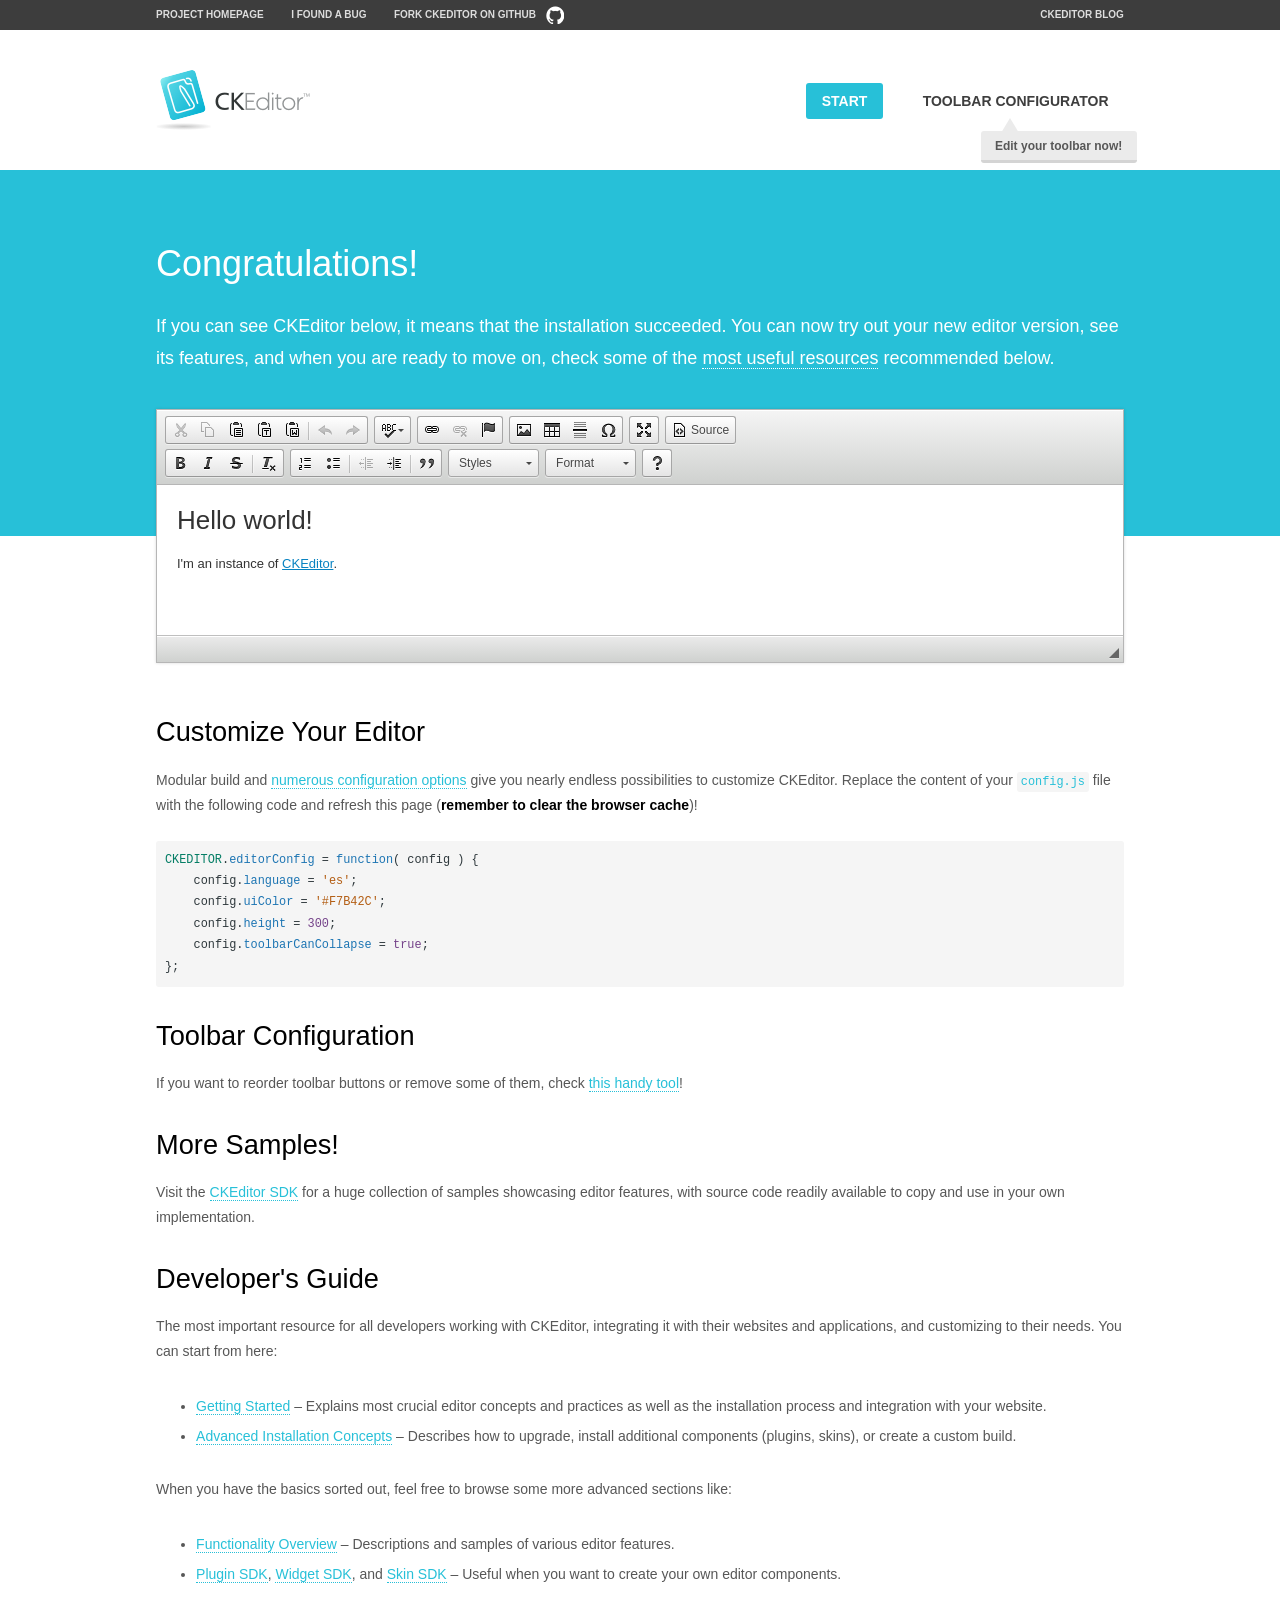
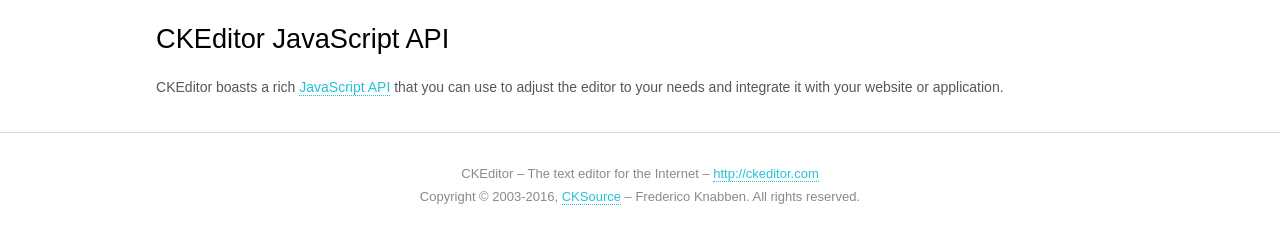
<file: admin/plugins/ckeditor/samples/index.html>
<!DOCTYPE html>
<!--
Copyright (c) 2003-2016, CKSource - Frederico Knabben. All rights reserved.
For licensing, see LICENSE.md or http://ckeditor.com/license
-->
<html>
<head>
	<meta charset="utf-8">
	<title>CKEditor Sample</title>
	<script src="../ckeditor.js"></script>
	<script src="js/sample.js"></script>
	<link rel="stylesheet" href="css/samples.css">
	<link rel="stylesheet" href="toolbarconfigurator/lib/codemirror/neo.css">
</head>
<body id="main">

<nav class="navigation-a">
	<div class="grid-container">
		<ul class="navigation-a-left grid-width-70">
			<li><a href="http://ckeditor.com">Project Homepage</a></li>
			<li><a href="http://dev.ckeditor.com/">I found a bug</a></li>
			<li><a href="http://github.com/ckeditor/ckeditor-dev" class="icon-pos-right icon-navigation-a-github">Fork CKEditor on GitHub</a></li>
		</ul>
		<ul class="navigation-a-right grid-width-30">
			<li><a href="http://ckeditor.com/blog-list">CKEditor Blog</a></li>
		</ul>
	</div>
</nav>

<header class="header-a">
	<div class="grid-container">
		<h1 class="header-a-logo grid-width-30">
			<a href="index.html"><img src="img/logo.png" alt="CKEditor Sample"></a>
		</h1>

		<nav class="navigation-b grid-width-70">
			<ul>
				<li><a href="index.html" class="button-a button-a-background">Start</a></li>
				<li><a href="toolbarconfigurator/index.html" class="button-a">Toolbar configurator <span class="balloon-a balloon-a-nw">Edit your toolbar now!</span></a></li>
			</ul>
		</nav>
	</div>
</header>

<main>
	<div class="adjoined-top">
		<div class="grid-container">
			<div class="content grid-width-100">
				<h1>Congratulations!</h1>
				<p>
					If you can see CKEditor below, it means that the installation succeeded.
					You can now try out your new editor version, see its features, and when you are ready to move on, check some of the <a href="#sample-customize">most useful resources</a> recommended below.
				</p>
			</div>
		</div>
	</div>
	<div class="adjoined-bottom">
		<div class="grid-container">
			<div class="grid-width-100">
				<div id="editor">
					<h1>Hello world!</h1>
					<p>I'm an instance of <a href="http://ckeditor.com">CKEditor</a>.</p>
				</div>
			</div>
		</div>
	</div>

	<div class="grid-container">
		<div class="content grid-width-100">
			<section id="sample-customize">
				<h2>Customize Your Editor</h2>
				<p>Modular build and <a href="http://docs.ckeditor.com/#!/guide/dev_configuration">numerous configuration options</a> give you nearly endless possibilities to customize CKEditor. Replace the content of your <code><a href="../config.js">config.js</a></code> file with the following code and refresh this page (<strong>remember to clear the browser cache</strong>)!</p>
		<pre class="cm-s-neo CodeMirror"><code><span style="padding-right: 0.1px;"><span class="cm-variable">CKEDITOR</span>.<span class="cm-property">editorConfig</span> <span class="cm-operator">=</span> <span class="cm-keyword">function</span>( <span class="cm-def">config</span> ) {</span>
<span style="padding-right: 0.1px;"><span class="cm-tab">	</span><span class="cm-variable-2">config</span>.<span class="cm-property">language</span> <span class="cm-operator">=</span> <span class="cm-string">'es'</span>;</span>
<span style="padding-right: 0.1px;"><span class="cm-tab">	</span><span class="cm-variable-2">config</span>.<span class="cm-property">uiColor</span> <span class="cm-operator">=</span> <span class="cm-string">'#F7B42C'</span>;</span>
<span style="padding-right: 0.1px;"><span class="cm-tab">	</span><span class="cm-variable-2">config</span>.<span class="cm-property">height</span> <span class="cm-operator">=</span> <span class="cm-number">300</span>;</span>
<span style="padding-right: 0.1px;"><span class="cm-tab">	</span><span class="cm-variable-2">config</span>.<span class="cm-property">toolbarCanCollapse</span> <span class="cm-operator">=</span> <span class="cm-atom">true</span>;</span>
<span style="padding-right: 0.1px;">};</span></code></pre>
			</section>

			<section>
				<h2>Toolbar Configuration</h2>
				<p>If you want to reorder toolbar buttons or remove some of them, check <a href="toolbarconfigurator/index.html">this handy tool</a>!</p>
			</section>

			<section>
				<h2>More Samples!</h2>
				<p>Visit the <a href="http://sdk.ckeditor.com">CKEditor SDK</a> for a huge collection of samples showcasing editor features, with source code readily available to copy and use in your own implementation.</p>
			</section>

			<section>
				<h2>Developer's Guide</h2>
				<p>The most important resource for all developers working with CKEditor, integrating it with their websites and applications, and customizing to their needs. You can start from here:</p>
				<ul>
					<li><a href="http://docs.ckeditor.com/#!/guide/dev_installation">Getting Started</a> &ndash; Explains most crucial editor concepts and practices as well as the installation process and integration with your website.</li>
					<li><a href="http://docs.ckeditor.com/#!/guide/dev_advanced_installation">Advanced Installation Concepts</a> &ndash; Describes how to upgrade, install additional components (plugins, skins), or create a custom build.</li>
				</ul>
					<p>When you have the basics sorted out, feel free to browse some more advanced sections like:</p>
				<ul>
					<li><a href="http://docs.ckeditor.com/#!/guide/dev_features">Functionality Overview</a> &ndash; Descriptions and samples of various editor features.</li>
					<li><a href="http://docs.ckeditor.com/#!/guide/plugin_sdk_intro">Plugin SDK</a>, <a href="http://docs.ckeditor.com/#!/guide/widget_sdk_intro">Widget SDK</a>, and <a href="http://docs.ckeditor.com/#!/guide/skin_sdk_intro">Skin SDK</a> &ndash; Useful when you want to create your own editor components.</li>
				</ul>
			</section>

			<section>
				<h2>CKEditor JavaScript API</h2>
				<p>CKEditor boasts a rich <a href="http://docs.ckeditor.com/#!/api">JavaScript API</a> that you can use to adjust the editor to your needs and integrate it with your website or application.</p>
			</section>
		</div>
	</div>
</main>

<footer class="footer-a grid-container">
	<div class="grid-container">
		<p class="grid-width-100">
			CKEditor &ndash; The text editor for the Internet &ndash; <a class="samples" href="http://ckeditor.com/">http://ckeditor.com</a>
		</p>
		<p class="grid-width-100" id="copy">
			Copyright &copy; 2003-2016, <a class="samples" href="http://cksource.com/">CKSource</a> &ndash; Frederico Knabben. All rights reserved.
		</p>
	</div>
</footer>
<script>
	initSample();
</script>

</body>
</html>
</file>
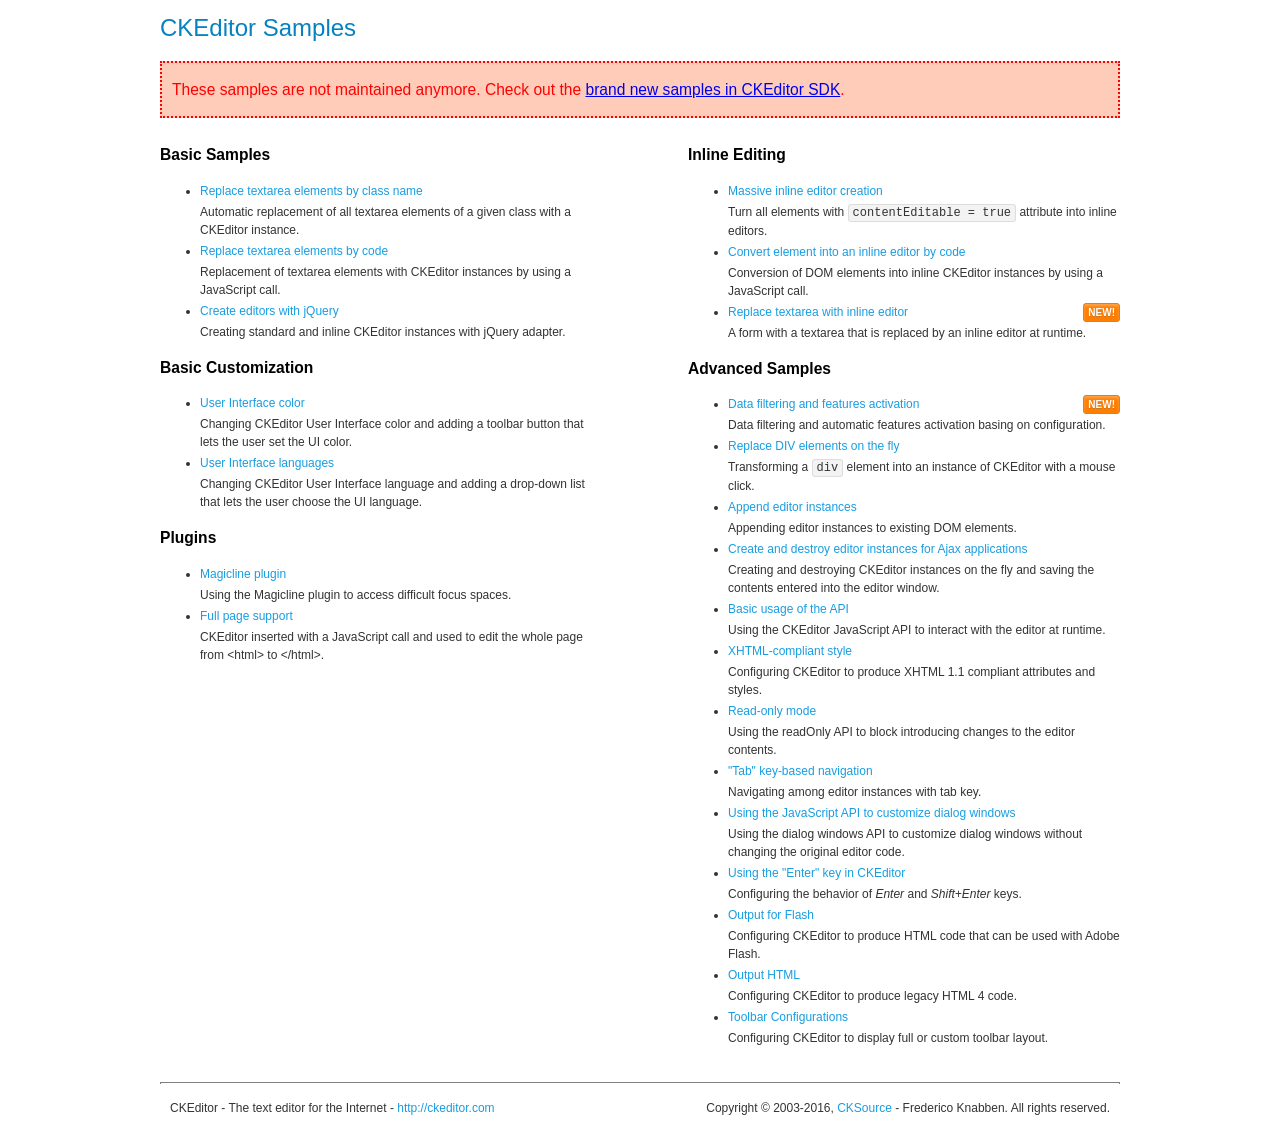
<file: admin/plugins/ckeditor/samples/old/index.html>
<!DOCTYPE html>
<!--
Copyright (c) 2003-2016, CKSource - Frederico Knabben. All rights reserved.
For licensing, see LICENSE.md or http://ckeditor.com/license
-->
<html>
<head>
	<meta charset="utf-8">
	<title>CKEditor Samples</title>
	<link rel="stylesheet" href="sample.css">
</head>
<body>
	<h1 class="samples">
		CKEditor Samples
	</h1>
	<div class="warning deprecated">
		These samples are not maintained anymore. Check out the <a href="http://sdk.ckeditor.com/">brand new samples in CKEditor SDK</a>.
	</div>
	<div class="twoColumns">
		<div class="twoColumnsLeft">
			<h2 class="samples">
				Basic Samples
			</h2>
			<dl class="samples">
				<dt><a class="samples" href="replacebyclass.html">Replace textarea elements by class name</a></dt>
				<dd>Automatic replacement of all textarea elements of a given class with a CKEditor instance.</dd>

				<dt><a class="samples" href="replacebycode.html">Replace textarea elements by code</a></dt>
				<dd>Replacement of textarea elements with CKEditor instances by using a JavaScript call.</dd>

				<dt><a class="samples" href="jquery.html">Create editors with jQuery</a></dt>
				<dd>Creating standard and inline CKEditor instances with jQuery adapter.</dd>
			</dl>

			<h2 class="samples">
				Basic Customization
			</h2>
			<dl class="samples">
				<dt><a class="samples" href="uicolor.html">User Interface color</a></dt>
				<dd>Changing CKEditor User Interface color and adding a toolbar button that lets the user set the UI color.</dd>

				<dt><a class="samples" href="uilanguages.html">User Interface languages</a></dt>
				<dd>Changing CKEditor User Interface language and adding a drop-down list that lets the user choose the UI language.</dd>
			</dl>


			<h2 class="samples">Plugins</h2>
<dl class="samples">
<dt><a class="samples" href="magicline/magicline.html">Magicline plugin</a></dt>
<dd>Using the Magicline plugin to access difficult focus spaces.</dd>

<dt><a class="samples" href="wysiwygarea/fullpage.html">Full page support</a></dt>
<dd>CKEditor inserted with a JavaScript call and used to edit the whole page from &lt;html&gt; to &lt;/html&gt;.</dd>
</dl>
		</div>
		<div class="twoColumnsRight">
			<h2 class="samples">
				Inline Editing
			</h2>
			<dl class="samples">
				<dt><a class="samples" href="inlineall.html">Massive inline editor creation</a></dt>
				<dd>Turn all elements with <code>contentEditable = true</code> attribute into inline editors.</dd>

				<dt><a class="samples" href="inlinebycode.html">Convert element into an inline editor by code</a></dt>
				<dd>Conversion of DOM elements into inline CKEditor instances by using a JavaScript call.</dd>

				<dt><a class="samples" href="inlinetextarea.html">Replace textarea with inline editor</a> <span class="new">New!</span></dt>
				<dd>A form with a textarea that is replaced by an inline editor at runtime.</dd>

				
			</dl>

			<h2 class="samples">
				Advanced Samples
			</h2>
			<dl class="samples">
				<dt><a class="samples" href="datafiltering.html">Data filtering and features activation</a> <span class="new">New!</span></dt>
				<dd>Data filtering and automatic features activation basing on configuration.</dd>

				<dt><a class="samples" href="divreplace.html">Replace DIV elements on the fly</a></dt>
				<dd>Transforming a <code>div</code> element into an instance of CKEditor with a mouse click.</dd>

				<dt><a class="samples" href="appendto.html">Append editor instances</a></dt>
				<dd>Appending editor instances to existing DOM elements.</dd>

				<dt><a class="samples" href="ajax.html">Create and destroy editor instances for Ajax applications</a></dt>
				<dd>Creating and destroying CKEditor instances on the fly and saving the contents entered into the editor window.</dd>

				<dt><a class="samples" href="api.html">Basic usage of the API</a></dt>
				<dd>Using the CKEditor JavaScript API to interact with the editor at runtime.</dd>

				<dt><a class="samples" href="xhtmlstyle.html">XHTML-compliant style</a></dt>
				<dd>Configuring CKEditor to produce XHTML 1.1 compliant attributes and styles.</dd>

				<dt><a class="samples" href="readonly.html">Read-only mode</a></dt>
				<dd>Using the readOnly API to block introducing changes to the editor contents.</dd>

				<dt><a class="samples" href="tabindex.html">"Tab" key-based navigation</a></dt>
				<dd>Navigating among editor instances with tab key.</dd>


				
<dt><a class="samples" href="dialog/dialog.html">Using the JavaScript API to customize dialog windows</a></dt>
<dd>Using the dialog windows API to customize dialog windows without changing the original editor code.</dd>

<dt><a class="samples" href="enterkey/enterkey.html">Using the &quot;Enter&quot; key in CKEditor</a></dt>
<dd>Configuring the behavior of <em>Enter</em> and <em>Shift+Enter</em> keys.</dd>

<dt><a class="samples" href="htmlwriter/outputforflash.html">Output for Flash</a></dt>
<dd>Configuring CKEditor to produce HTML code that can be used with Adobe Flash.</dd>

<dt><a class="samples" href="htmlwriter/outputhtml.html">Output HTML</a></dt>
<dd>Configuring CKEditor to produce legacy HTML 4 code.</dd>

<dt><a class="samples" href="toolbar/toolbar.html">Toolbar Configurations</a></dt>
<dd>Configuring CKEditor to display full or custom toolbar layout.</dd>

			</dl>
		</div>
	</div>
	<div id="footer">
		<hr>
		<p>
			CKEditor - The text editor for the Internet - <a class="samples" href="http://ckeditor.com/">http://ckeditor.com</a>
		</p>
		<p id="copy">
			Copyright &copy; 2003-2016, <a class="samples" href="http://cksource.com/">CKSource</a> - Frederico Knabben. All rights reserved.
		</p>
	</div>
</body>
</html>
</file>
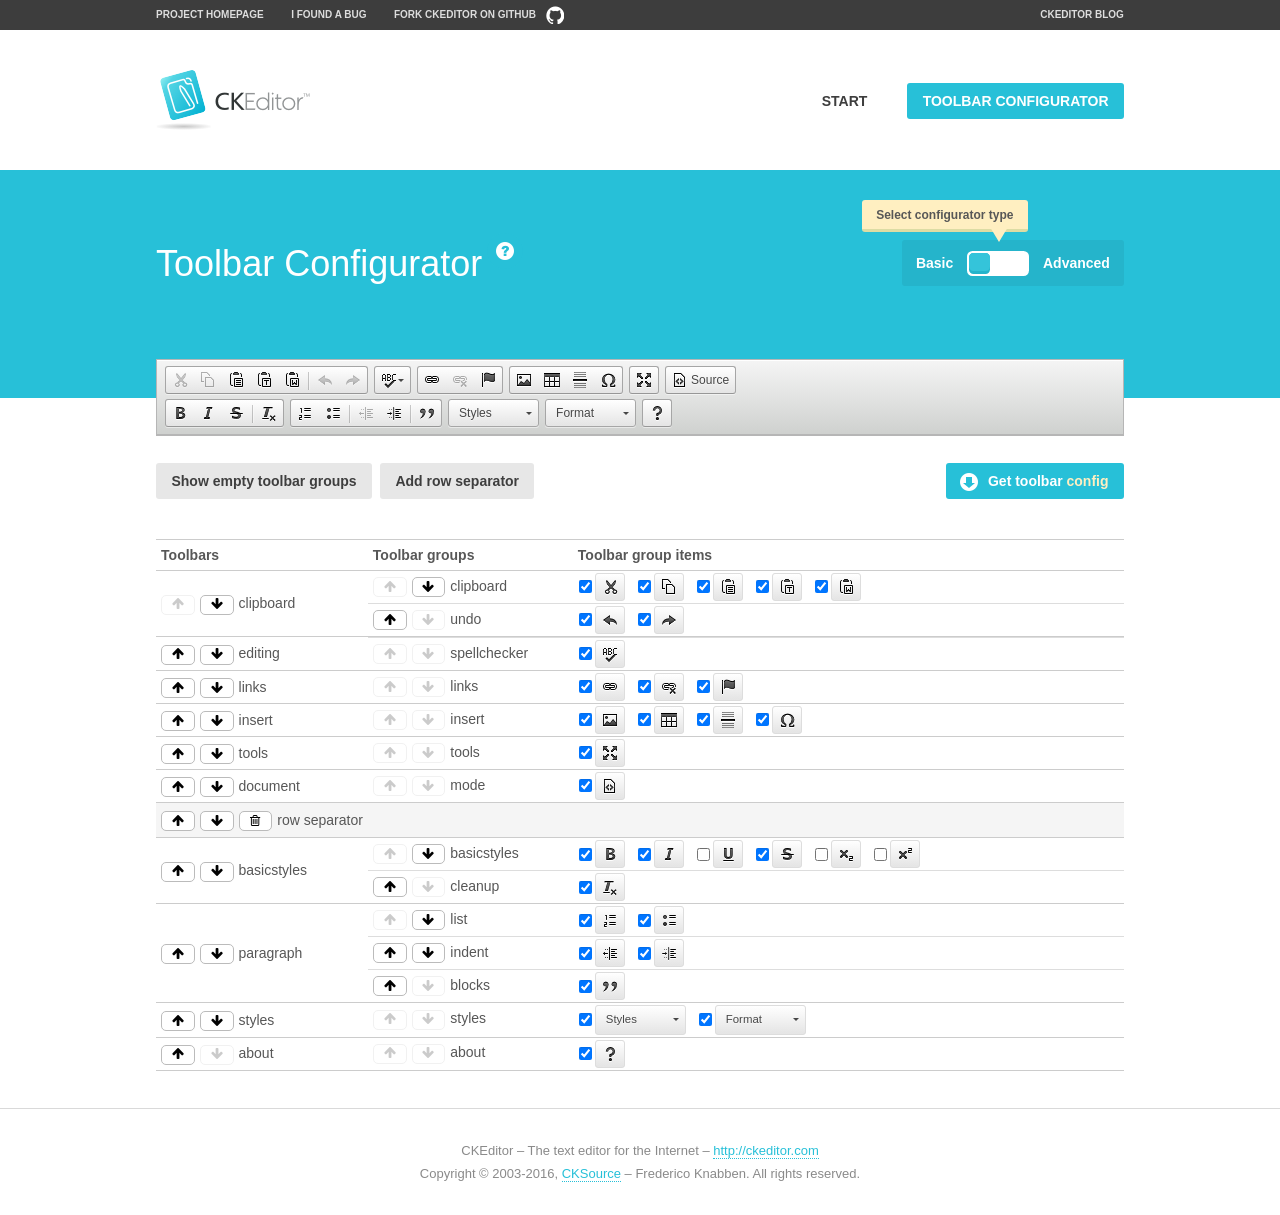
<file: admin/plugins/ckeditor/samples/toolbarconfigurator/index.html>
<!DOCTYPE html>
<!--
Copyright (c) 2003-2016, CKSource - Frederico Knabben. All rights reserved.
For licensing, see LICENSE.md or http://ckeditor.com/license
-->
<!--[if IE 8]><html class="ie8"><![endif]-->
<!--[if gt IE 8]><html><![endif]-->
<!--[if !IE]><!--><html><!--<![endif]-->
<head>
	<meta charset="utf-8">
	<title>Toolbar Configurator</title>
	<script src="../../ckeditor.js"></script>
	<script>
		if ( CKEDITOR.env.ie && CKEDITOR.env.version < 9 )
			CKEDITOR.tools.enableHtml5Elements( document );
	</script>
	<link rel="stylesheet" href="lib/codemirror/codemirror.css">
	<link rel="stylesheet" href="lib/codemirror/show-hint.css">
	<link rel="stylesheet" href="lib/codemirror/neo.css">
	<link rel="stylesheet" href="css/fontello.css">
	<link rel="stylesheet" href="../css/samples.css">
</head>
<body id="toolbar">

<nav class="navigation-a">
	<div class="grid-container">
		<ul class="navigation-a-left grid-width-70">
			<li><a href="http://ckeditor.com">Project Homepage</a></li>
			<li><a href="http://dev.ckeditor.com/">I found a bug</a></li>
			<li><a href="http://github.com/ckeditor/ckeditor-dev" class="icon-pos-right icon-navigation-a-github">Fork CKEditor on GitHub</a></li>
		</ul>
		<ul class="navigation-a-right grid-width-30">
			<li><a href="http://ckeditor.com/blog-list">CKEditor Blog</a></li>
		</ul>
	</div>
</nav>

<header class="header-a">
	<div class="grid-container">
		<h1 class="header-a-logo grid-width-30">
			<a href="../index.html"><img src="../img/logo.png" alt="CKEditor Logo"></a>
		</h1>
		<nav class="navigation-b grid-width-70">
			<ul>
				<li><a href="../index.html"  class="button-a">Start</a></li>
				<li><a href="index.html"  class="button-a button-a-background">Toolbar configurator</a></li>
			</ul>
		</nav>
	</div>
</header>

<main>
	<div class="adjoined-top">
		<div class="grid-container">
			<div class="content grid-width-100">
				<div class="grid-container-nested">
					<h1 class="grid-width-60">
						Toolbar Configurator
						<a href="#help-content" type="button" title="Configurator help" id="help" class="button-a button-a-background button-a-no-text icon-pos-left icon-question-mark">Help</a>
					</h1>

					<div class="grid-width-40 grid-switch-magic">
						<div class="switch">
							<span class="balloon-a balloon-a-se">Select configurator type</span>
							<input type="radio" name="radio" data-num="1" id="radio-basic" />
							<input type="radio" name="radio" data-num="2" id="radio-advanced" />
							<label data-for="1" for="radio-basic">Basic</label>
							<span class="switch-inner">
								<span class="handler"></span>
							</span>
							<label data-for="2" for="radio-advanced">Advanced</label>
						</div>
					</div>
				</div>
			</div>
		</div>
	</div>
	<div class="adjoined-bottom">
		<div class="grid-container">
			<div class="grid-width-100">
				<div class="editors-container">
					<div id="editor-basic"></div>
					<div id="editor-advanced"></div>
				</div>
			</div>
		</div>
	</div>

	<div class="grid-container configurator">
		<div class="content grid-width-100">
			<div class="configurator">
				<div>
					<div id="toolbarModifierWrapper"></div>
				</div>
			</div>
		</div>
	</div>

	<div id="help-content">
		<div class="grid-container">
			<div class="grid-width-100">
				<h2>What Am I Doing Here?</h2>

				<div class="grid-container grid-container-nested">
					<div class="basic">
						<div class="grid-width-50">
							<p>Arrange <a href="http://docs.ckeditor.com/#!/api/CKEDITOR.config-cfg-toolbarGroups">toolbar groups</a>, toggle <a href="http://docs.ckeditor.com/#!/api/CKEDITOR.config-cfg-removeButtons">button visibility</a> according to your needs and get your toolbar configuration.</p>
							<p>You can replace the content of the <a href="../../config.js"><code>config.js</code></a> file with the generated configuration. If you already set some configuration options you will need to merge both configurations.</p>
						</div>
						<div class="grid-width-50">
							<p>Read more about different ways of <a href="http://docs.ckeditor.com/#!/guide/dev_configuration">setting configuration</a> and do not forget about <strong>clearing browser cache</strong>.</p>
							<p>Arranging toolbar groups is the recommended way of configuring the toolbar, but if you need more freedom you can use the <a href="#advanced">advanced configurator</a>.</p>
						</div>
					</div>
					<div class="advanced" style="display: none;">
						<div class="grid-width-50">
							<p>With this code editor you can edit your <a href="http://docs.ckeditor.com/#!/api/CKEDITOR.config-cfg-toolbar">toolbar configuration</a> live.</p>
							<p>You can replace the content of the <a href="../../config.js"><code>config.js</code></a> file with the generated configuration. If you already set some configuration options you will need to merge both configurations.</p>
						</div>
						<div class="grid-width-50">
							<p>Read more about different ways of <a href="http://docs.ckeditor.com/#!/guide/dev_configuration">setting configuration</a> and do not forget about <strong>clearing browser cache</strong>.</p>
						</div>
					</div>
				</div>

				<p class="grid-container grid-container-nested">
					<button type="button" class="help-content-close grid-width-100 button-a button-a-background">Got it. Let's play!</button>
				</p>
			</div>
		</div>
	</div>
</main>

<footer class="footer-a grid-container">
	<p class="grid-width-100">
		CKEditor &ndash; The text editor for the Internet &ndash; <a class="samples" href="http://ckeditor.com/">http://ckeditor.com</a>
	</p>
	<p class="grid-width-100" id="copy">
		Copyright &copy; 2003-2016, <a class="samples" href="http://cksource.com/">CKSource</a> &ndash; Frederico Knabben. All rights reserved.
	</p>
</footer>

<script src="lib/codemirror/codemirror.js"></script>
<script src="lib/codemirror/javascript.js"></script>
<script src="lib/codemirror/show-hint.js"></script>

<script src="js/fulltoolbareditor.js"></script>
<script src="js/abstracttoolbarmodifier.js"></script>
<script src="js/toolbarmodifier.js"></script>
<script src="js/toolbartextmodifier.js"></script>
<script src="../js/sf.js"></script>

<script>
	( function() {
		'use strict';

		var mode = ( window.location.hash.substr( 1 ) === 'advanced' ) ? 'advanced' : 'basic',
			configuratorSection = CKEDITOR.document.findOne( 'main > .grid-container.configurator' ),
			basicInstruction = CKEDITOR.document.findOne( '#help-content .basic' ),
			advancedInstruction = CKEDITOR.document.findOne( '#help-content .advanced' ),

			// Configurator mode switcher.
			modeSwitchBasic = CKEDITOR.document.getById( 'radio-basic' ),
			modeSwitchAdvanced = CKEDITOR.document.getById( 'radio-advanced' );

		// Initial setup
		function updateSwitcher() {
			if ( mode === 'advanced' ) {
				modeSwitchAdvanced.$.checked = true;
			} else {
				modeSwitchBasic.$.checked = true;
			}
		}

		updateSwitcher();

		CKEDITOR.document.getWindow().on( 'hashchange', function( e ) {
			var hash = window.location.hash.substr( 1 );
			if ( !( hash === 'advanced' || hash === 'basic' ) ) {
				return;
			}
			mode = hash;
			onToolbarsDone( mode );
		} );

		CKEDITOR.document.getWindow().on( 'resize', function() {
			updateToolbar( ( mode === 'basic' ? toolbarModifier : toolbarTextModifier )[ 'editorInstance' ] );
		} );

		function onRefresh( modifier ) {
			modifier = modifier || this;

			if ( mode === 'basic' && modifier instanceof ToolbarConfigurator.ToolbarTextModifier ) {
				return;
			}

			// CodeMirror container becomes visible, so we need to refresh and to avoid rendering problems.
			if ( mode === 'advanced' && modifier instanceof ToolbarConfigurator.ToolbarTextModifier ) {
				modifier.codeContainer.refresh();
			}

			updateToolbar( modifier.editorInstance );
		}

		function updateToolbar( editor ) {
			var editorContainer = editor.container;

			// Not always editor is loaded.
			if ( !editorContainer ) {
				return;
			}

			var displayStyle = editorContainer.getStyle( 'display' );

			editorContainer.setStyle( 'display', 'block' );

			var newHeight = editorContainer.getSize( 'height' );

			var newMarginTop = parseInt( editorContainer.getComputedStyle( 'margin-top' ), 10 );
			newMarginTop = ( isNaN( newMarginTop ) ? 0 : Number( newMarginTop ) );

			var newMarginBottom = parseInt( editorContainer.getComputedStyle( 'margin-bottom' ), 10 );
			newMarginBottom = ( isNaN( newMarginBottom ) ? 0 : Number( newMarginBottom ) );

			var result = newHeight + newMarginTop + newMarginBottom;

			editorContainer.setStyle( 'display', displayStyle );

			editor.container.getAscendant( 'div' ).setStyle( 'height', result + 'px' );
		}

		var toolbarModifier = new ToolbarConfigurator.ToolbarModifier( 'editor-basic' );

		var done = 0;
		toolbarModifier.init( onToolbarInit );
		toolbarModifier.onRefresh = onRefresh;

		CKEDITOR.document.getById( 'toolbarModifierWrapper' ).append( toolbarModifier.mainContainer );

		var toolbarTextModifier = new ToolbarConfigurator.ToolbarTextModifier( 'editor-advanced' );
		toolbarTextModifier.init( onToolbarInit );
		toolbarTextModifier.onRefresh = onRefresh;

		function onToolbarInit() {
			if ( ++done === 2 ) {
				onToolbarsDone();

				positionSticky.watch( CKEDITOR.document.findOne( '.toolbar' ), function() {
					return mode === 'advanced';
				} );
			}
		}

		function onToolbarsDone() {
			if ( mode === 'basic' ) {
				toggleModeBasic( false );
			} else {
				toggleModeAdvanced( false );
			}

			updateSwitcher();

			setTimeout( function() {
				CKEDITOR.document.findOne( '.editors-container' ).addClass( 'active' );
				CKEDITOR.document.findOne( '#toolbarModifierWrapper' ).addClass( 'active' );
			}, 200 );
		}

		CKEDITOR.document.getById( 'toolbarModifierWrapper' ).append( toolbarTextModifier.mainContainer );

		function toogleModeSwitch( onElement, offElement, onModifier, offModifier ) {
			onElement.addClass( 'fancy-button-active' );
			offElement.removeClass( 'fancy-button-active' );

			onModifier.showUI();
			offModifier.hideUI();
		}

		function toggleModeBasic( callOnRefresh ) {
			callOnRefresh = ( callOnRefresh !== false );
			mode = 'basic';
			window.location.hash = '#basic';
			toogleModeSwitch( modeSwitchBasic, modeSwitchAdvanced, toolbarModifier, toolbarTextModifier );

			configuratorSection.removeClass( 'freed-width' );
			basicInstruction.show();
			advancedInstruction.hide();

			callOnRefresh && onRefresh( toolbarModifier );
		}

		function toggleModeAdvanced( callOnRefresh ) {
			callOnRefresh = ( callOnRefresh !== false );
			mode = 'advanced';
			window.location.hash = '#advanced';
			toogleModeSwitch( modeSwitchAdvanced, modeSwitchBasic, toolbarTextModifier, toolbarModifier );

			configuratorSection.addClass( 'freed-width' );
			advancedInstruction.show();
			basicInstruction.hide();

			callOnRefresh && onRefresh( toolbarTextModifier );
		}

		modeSwitchBasic.on( 'click', toggleModeBasic );
		modeSwitchAdvanced.on( 'click', toggleModeAdvanced );

		//
		// Position:sticky for the toolbar.
		//

		// Will make elements behave like they were styled with position:sticky.
		var positionSticky = {
			// Store object: {
			// 		element: CKEDITOR.dom.element, // Element which will float.
			// 		placeholder: CKEDITOR.dom.element, // Placeholder which is place to prevent page bounce.
			// 		isFixed: boolean // Whether element float now.
			// }
			watched: [],

			active: [],

			staticContainer: null,

			init: function() {
				var element = CKEDITOR.dom.element.createFromHtml(
					'<div class="staticContainer">' +
						'<div class="grid-container" >' +
							'<div class="grid-width-100">' +
								'<div class="inner"></div>' +
							'</div>' +
						'</div>' +
					'</div>' );

				this.staticContainer = element.findOne( '.inner' );

				CKEDITOR.document.getBody().append( element );
			},

			watch: function( element, preventFunc ) {
				this.watched.push( {
					element: element,
					placeholder: new CKEDITOR.dom.element( 'div' ),
					isFixed: false,
					preventFunc: preventFunc
				} );
			},

			checkAll: function() {
				for ( var i = 0; i < this.watched.length; i++ ) {
					this.check( this.watched[ i ] );
				}
			},

			check: function( element ) {
				var isFixed = element.isFixed;
				var shouldBeFixed = this.shouldBeFixed( element );

				// Nothing to be done.
				if ( isFixed === shouldBeFixed ) {
					return;
				}

				var placeholder = element.placeholder;

				if ( isFixed ) {
					// Unfixing.

					element.element.insertBefore( placeholder );
					placeholder.remove();

					element.element.removeStyle( 'margin' );

					this.active.splice( CKEDITOR.tools.indexOf( this.active, element ), 1 );

				} else {
					// Fixing.
					placeholder.setStyle( 'width', element.element.getSize( 'width' ) + 'px' );
					placeholder.setStyle( 'height', element.element.getSize( 'height' ) + 'px' );
					placeholder.setStyle( 'margin-bottom', element.element.getComputedStyle( 'margin-bottom' ) );
					placeholder.setStyle( 'display', element.element.getComputedStyle( 'display' ) );
					placeholder.insertAfter( element.element );

					this.staticContainer.append( element.element );

					this.active.push( element );
				}

				element.isFixed = !element.isFixed;
			},

			shouldBeFixed: function( element ) {
				if ( element.preventFunc && element.preventFunc() ) {
					return false;
				}

				// If element is already fixed we are checking it's placeholder.
				var related = ( element.isFixed ? element.placeholder : element.element ),
					clientRect = related.$.getBoundingClientRect(),
					staticHeight = this.staticContainer.getSize('height' ),
					elemHeight = element.element.getSize( 'height' );

				if ( element.isFixed ) {
					return ( clientRect.top + elemHeight < staticHeight );
				} else {
					return ( clientRect.top < staticHeight );
				}
			}
		};

		positionSticky.init();

		CKEDITOR.document.getWindow().on( 'scroll',
			new CKEDITOR.tools.eventsBuffer( 100, positionSticky.checkAll, positionSticky ).input
		);

		// Make the toolbar sticky.
		positionSticky.watch( CKEDITOR.document.findOne( '.editors-container' ) );

		// Help button and help-content.
		( function() {
			var helpButton = CKEDITOR.document.getById( 'help' ),
				helpContent = CKEDITOR.document.getById( 'help-content' );

			// Don't show help button on IE8 because it's unsupported by Pico Modal.
			if ( CKEDITOR.env.ie && CKEDITOR.env.version == 8 ) {
				helpButton.hide();
			} else {
				// Display help modal when the button is clicked.
				helpButton.on( 'click', function( evt ) {
					SF.modal( {
						// Clone modal content from DOM.
						content: helpContent.getHtml(),

						afterCreate: function( modal ) {
							// Enable modal content button to close the modal.
							new CKEDITOR.dom.element( modal.modalElem() ).findOne( '.help-content-close' ).once( 'click', modal.close );
						}
					} ).show();
				} );
			}
		} )();
	} )();
</script>
</body>
</html>
</file>
<file: admin/plugins/ckeditor/samples/css/samples.css>
/**
 * @license Copyright (c) 2003-2016, CKSource - Frederico Knabben. All rights reserved.
 * For licensing, see LICENSE.md or http://ckeditor.com/license
 */
@media (max-width: 900px) {
  .global-is-mobile-hidden {
    display: none !important;
  }
}
article,
aside,
details,
figcaption,
figure,
footer,
header,
hgroup,
main,
menu,
nav,
section {
  display: block;
}
body,
html {
  margin: 0;
  padding: 0;
  font: 16px / 1.8 Arial, 'Helvetica Neue', Helvetica, sans-serif;
  font-weight: 300;
  color: #575757;
}
.grid-width-10 {
  width: 10%;
}
.grid-width-20 {
  width: 20%;
}
.grid-width-30 {
  width: 30%;
}
.grid-width-40 {
  width: 40%;
}
.grid-width-50 {
  width: 50%;
}
.grid-width-60 {
  width: 60%;
}
.grid-width-70 {
  width: 70%;
}
.grid-width-80 {
  width: 80%;
}
.grid-width-90 {
  width: 90%;
}
.grid-width-100 {
  width: 100%;
}
@media (max-width: 900px) {
  .grid-width-10,
  .grid-width-20,
  .grid-width-30,
  .grid-width-40,
  .grid-width-50,
  .grid-width-60,
  .grid-width-70,
  .grid-width-80,
  .grid-width-90,
  .grid-width-100 {
    width: 100%;
  }
}
*[class*="grid-width"] {
  -webkit-box-sizing: border-box;
  -moz-box-sizing: border-box;
  box-sizing: border-box;
  padding-left: 4%;
  padding-right: 4%;
  float: left;
}
*[class*="grid-width"]:after,
.grid-container:after,
*[class*="grid-width"]:before,
.grid-container:before {
  content: '';
  display: block;
  overflow: hidden;
  visibility: hidden;
  font-size: 0;
  line-height: 0;
  width: 0;
  height: 0;
}
*[class*="grid-width"]:after,
.grid-container:after {
  clear: both;
}
.grid-container {
  -webkit-box-sizing: border-box;
  -moz-box-sizing: border-box;
  box-sizing: border-box;
  margin-left: auto;
  margin-right: auto;
}
.grid-container-nested *[class*="grid-width"]:first-child {
  padding-left: 0;
}
.grid-container-nested *[class*="grid-width"]:last-child {
  padding-right: 0;
}
@media (max-width: 900px) {
  .grid-container-nested *[class*="grid-width"]:first-child {
    padding-left: 4%;
  }
  .grid-container-nested *[class*="grid-width"]:last-child {
    padding-right: 4%;
  }
}
.header-a {
  min-height: 140px;
  overflow: hidden;
}
.header-a .header-a-logo {
  margin: 40px 0 0;
}
@media (max-width: 900px) {
  .header-a .header-a-logo {
    text-align: center;
  }
}
.header-a .header-a-logo img {
  border: transparent;
}
.navigation-a {
  height: 30px;
  background: #3d3d3d;
  position: absolute;
  left: 0;
  right: 0;
  top: 0;
  padding: 0;
  overflow: hidden;
}
@media (max-width: 900px) {
  .navigation-a {
    text-align: center;
  }
}
.navigation-a ul {
  list-style: none;
  margin: 0;
  overflow: hidden;
}
.navigation-a ul li,
.navigation-a ul li a {
  display: inline-block;
}
@media (max-width: 900px) {
  .navigation-a ul {
    width: auto;
    text-overflow: ellipsis;
    white-space: nowrap;
    display: inline-block;
    float: none;
  }
  .navigation-a ul:before,
  .navigation-a ul:after {
    display: none;
  }
}
.navigation-a ul.navigation-a-left {
  text-align: left;
}
@media (max-width: 900px) {
  .navigation-a ul.navigation-a-left {
    padding-right: 0;
  }
}
.navigation-a ul.navigation-a-right {
  text-align: right;
}
@media (max-width: 900px) {
  .navigation-a ul.navigation-a-right {
    padding-left: 23px;
  }
}
.navigation-a ul li + li {
  margin-left: 23px;
}
.navigation-a ul li a {
  font-size: 10px;
  font-size: 0.625rem;
  line-height: 18px;
  line-height: 1.13rem;
  line-height: 30px;
  float: left;
  color: #dddddd;
  font-weight: bold;
  text-decoration: none;
  text-transform: uppercase;
}
.navigation-a ul li a:hover {
  cursor: pointer;
  color: #ffffff;
}
.icon-navigation-a-github:before,
.icon-navigation-a-github:after {
  background-image: url("[data-uri]");
}
.navigation-b {
  text-align: right;
  margin: 52px 0 0;
  overflow: visible;
}
@media (max-width: 900px) {
  .navigation-b {
    text-align: center;
    margin-top: 20px;
    padding: 0;
  }
}
.navigation-b ul {
  padding: 0;
  list-style: none;
  margin: 0;
  overflow: visible;
}
.navigation-b ul li,
.navigation-b ul li a {
  display: inline-block;
}
@media (max-width: 900px) {
  .navigation-b ul {
    display: table;
    width: 100%;
    padding-bottom: 1.5em;
  }
}
@media (max-width: 900px) {
  .navigation-b ul li {
    display: table-row;
  }
}
.navigation-b ul li + li {
  margin-left: 20px;
}
@media (max-width: 900px) {
  .navigation-b ul li + li {
    margin-left: 0;
  }
}
.navigation-b ul li a {
  -webkit-box-sizing: border-box;
  -moz-box-sizing: border-box;
  box-sizing: border-box;
  text-transform: uppercase;
  text-decoration: none;
  outline: none;
}
@media (max-width: 900px) {
  .navigation-b ul li a {
    width: 100%;
    -webkit-border-radius: 0;
    -webkit-background-clip: padding-box;
    -moz-border-radius: 0;
    -moz-background-clip: padding;
    border-radius: 0;
    background-clip: padding-box;
  }
}
.footer-a {
  font-size: 13px;
  font-size: 0.8125rem;
  line-height: 23.4px;
  line-height: 1.46rem;
  padding-top: 2.25em;
  padding-bottom: 2.25em;
  overflow: hidden;
  color: #8a8a8a;
}
.footer-a a {
  color: #27c0d8;
  text-decoration: none;
  border-bottom: 1px dotted #27c0d8;
}
.footer-a a:hover {
  color: #23adc2;
}
.footer-a p {
  margin: 0;
  display: inline-block;
  text-align: center;
}
.content {
  font-size: 14px;
  font-size: 0.875rem;
  line-height: 25.2px;
  line-height: 1.57rem;
  overflow: hidden;
  padding-top: 1.5em;
  padding-bottom: 1.5em;
}
.content p {
  margin: 0.75em 0;
}
.content ul,
.content ol,
.content pre,
.content blockquote,
.content textarea:not([class^="cke"]),
.content .cke {
  margin: 1.875em 0;
}
.content code,
.content kbd {
  -webkit-border-radius: 3px;
  -webkit-background-clip: padding-box;
  -moz-border-radius: 3px;
  -moz-background-clip: padding;
  border-radius: 3px;
  background-clip: padding-box;
  padding: 3px 4px;
}
.content pre,
.content code,
.content kbd,
.content blockquote {
  background: #f5f5f5;
}
.content blockquote,
.content pre {
  background: none;
  border-left: 4px solid #27c0d8;
  padding: 1.5em 2.25em;
}
.content p a,
.content ul a,
.content ol a,
.content blockquote a,
.content h1 a,
.content h2 a,
.content h3 a,
.content h4 a,
.content h5 a {
  color: #27c0d8;
  text-decoration: none;
  border-bottom: 1px dotted #27c0d8;
}
.content p a:hover,
.content ul a:hover,
.content ol a:hover,
.content blockquote a:hover,
.content h1 a:hover,
.content h2 a:hover,
.content h3 a:hover,
.content h4 a:hover,
.content h5 a:hover {
  color: #23adc2;
}
.content h1,
.content h2,
.content h3,
.content h4,
.content h5 {
  color: #000;
  font-weight: 100;
}
.content h1 code,
.content h2 code,
.content h3 code,
.content h4 code,
.content h5 code,
.content h1 kbd,
.content h2 kbd,
.content h3 kbd,
.content h4 kbd,
.content h5 kbd {
  font-size: inherit;
}
.content h1 a.content-heading-anchor,
.content h2 a.content-heading-anchor,
.content h3 a.content-heading-anchor,
.content h4 a.content-heading-anchor,
.content h5 a.content-heading-anchor {
  font-weight: 100;
  vertical-align: middle;
  opacity: 0;
  border: 0;
}
.content h1:hover a.content-heading-anchor,
.content h2:hover a.content-heading-anchor,
.content h3:hover a.content-heading-anchor,
.content h4:hover a.content-heading-anchor,
.content h5:hover a.content-heading-anchor {
  opacity: 1;
}
.content h1:target a,
.content h2:target a,
.content h3:target a,
.content h4:target a,
.content h5:target a {
  -webkit-animation: targetLinkOpacity 0.5s linear alternate;
  -moz-animation: targetLinkOpacity 0.5s linear alternate;
  -o-animation: targetLinkOpacity 0.5s linear alternate;
  animation: targetLinkOpacity 0.5s linear alternate;
  opacity: 1;
}
.content input,
.content select,
.content textarea:not([class^="cke"]) {
  -webkit-border-radius: 3px;
  -webkit-background-clip: padding-box;
  -moz-border-radius: 3px;
  -moz-background-clip: padding;
  border-radius: 3px;
  background-clip: padding-box;
  -webkit-box-shadow: inset 0 1px 1px rgba(0, 0, 0, 0.08);
  -moz-box-shadow: inset 0 1px 1px rgba(0, 0, 0, 0.08);
  box-shadow: inset 0 1px 1px rgba(0, 0, 0, 0.08);
  font: inherit;
  color: inherit;
  border: 1px solid #d9d9d9;
  padding: .2em .5em;
}
.content input:focus,
.content select:focus,
.content textarea:not([class^="cke"]):focus {
  border-color: #66afe9;
  outline: 0;
  -webkit-box-shadow: inset 0 1px 1px rgba(0, 0, 0, 0.08), 0 0 8px #93c6ef;
  -moz-box-shadow: inset 0 1px 1px rgba(0, 0, 0, 0.08), 0 0 8px #93c6ef;
  box-shadow: inset 0 1px 1px rgba(0, 0, 0, 0.08), 0 0 8px #93c6ef;
}
.content abbr {
  border-bottom: 1px dotted #666;
  cursor: pointer;
}
.content blockquote {
  font-style: italic;
  font-family: Georgia, Times, "Times New Roman", serif;
  font-size: 16px;
  font-size: 1rem;
  line-height: 28.8px;
  line-height: 1.8rem;
}
.content em {
  font-style: italic;
}
.content h1 {
  font-size: 36px;
  font-size: 2.25rem;
  line-height: 64.8px;
  line-height: 4.05rem;
  margin: 1.125em 0 0;
}
.content h2 {
  font-size: 27.2px;
  font-size: 1.7rem;
  line-height: 48.96px;
  line-height: 3.06rem;
  margin: 0.9em 0 0;
}
.content h3 {
  font-size: 24px;
  font-size: 1.5rem;
  line-height: 43.2px;
  line-height: 2.7rem;
  font-weight: 500;
  margin: 0.75em 0 0;
}
.content h4 {
  font-size: 19.2px;
  font-size: 1.2rem;
  line-height: 34.56px;
  line-height: 2.16rem;
  font-weight: 500;
  margin: 0.75em 0 0;
}
.content h5 {
  font-size: 17.6px;
  font-size: 1.1rem;
  line-height: 31.68px;
  line-height: 1.98rem;
  font-weight: 500;
  margin: 0.75em 0 0;
}
.content hr {
  border: 0;
  border-top: 4px solid #d9d9d9;
  margin: 1.5em 0;
}
.content input[type="text"] {
  height: 1.8em;
  line-height: 1.8em;
}
.content input[type="button"] {
  -webkit-appearance: button;
  -moz-appearance: button;
  appearance: button;
}
.content kbd {
  font-size: 12px;
  font-size: 0.75rem;
  line-height: 21.6px;
  line-height: 1.35rem;
  font-family: Arial, 'Helvetica Neue', Helvetica, sans-serif;
  padding: 2px 6px;
  -webkit-box-shadow: 0 0 4px #ffffff inset, 0 2px 0 #d9d9d9;
  -moz-box-shadow: 0 0 4px #ffffff inset, 0 2px 0 #d9d9d9;
  box-shadow: 0 0 4px #ffffff inset, 0 2px 0 #d9d9d9;
}
.content p img {
  vertical-align: middle;
}
.content p pre {
  padding: 1.5em;
}
.content pre {
  padding: 0;
  border: 0;
  tab-size: 4;
  -o-tab-size: 4;
  -moz-tab-size: 4;
}
.content pre,
.content code {
  font-size: 11.89px;
  font-size: 0.743rem;
  line-height: 21.4px;
  line-height: 1.34rem;
  font-family: Consolas, Menlo, Monaco, Lucida Console, Liberation Mono, DejaVu Sans Mono, Bitstream Vera Sans Mono, Courier New, monospace, serif;
}
.content pre a,
.content code a {
  border: 0;
}
.content pre code {
  padding: 0.75em;
  display: block;
}
.content strong {
  color: #000;
}
.content ul ul,
.content ol ul,
.content ul ol,
.content ol ol {
  margin: 0.75em 0;
}
.content ul li,
.content ol li {
  font-size: 14px;
  font-size: 0.875rem;
  line-height: 30.24px;
  line-height: 1.89rem;
}
.content textarea:not([class^="cke"]) {
  width: 100%;
}
.content div.todo {
  border: 2px dotted #444;
  padding: 10px;
  margin: 60px 0 10px 0;
  /* Remove me some day */
}
.content div.todo:before {
  content: "TODO";
  font-weight: bold;
}
body a.button-a,
body button.button-a,
body input.button-a {
  -webkit-border-radius: 3px;
  -webkit-background-clip: padding-box;
  -moz-border-radius: 3px;
  -moz-background-clip: padding;
  border-radius: 3px;
  background-clip: padding-box;
  font-size: 14px;
  font-size: 0.875rem;
  line-height: 25.2px;
  line-height: 1.57rem;
  height: 36px;
  line-height: 36px;
  padding: 0 1.1em;
  font-weight: 700;
  color: #3e3e3e;
  white-space: nowrap;
  text-decoration: none;
  display: inline-block;
  cursor: pointer;
  border: 0;
  vertical-align: middle;
  margin: 1px 0;
  background: transparent;
}
body a.button-a.icon-pos-left,
body button.button-a.icon-pos-left,
body input.button-a.icon-pos-left {
  padding-left: .8em;
}
body a.button-a.icon-pos-right,
body button.button-a.icon-pos-right,
body input.button-a.icon-pos-right {
  padding-right: .8em;
}
body a.button-a.button-a-no-text,
body button.button-a.button-a-no-text,
body input.button-a.button-a-no-text {
  -webkit-border-radius: 100px;
  -webkit-background-clip: padding-box;
  -moz-border-radius: 100px;
  -moz-background-clip: padding;
  border-radius: 100px;
  background-clip: padding-box;
  width: 36px;
  padding: 0;
  text-indent: -999px;
  overflow: hidden;
  position: relative;
  text-align: center;
}
body a.button-a.button-a-no-text:before,
body button.button-a.button-a-no-text:before,
body input.button-a.button-a-no-text:before {
  position: absolute;
  left: 50%;
  top: 50%;
  margin: -9px 0 0 -9px;
}
@media (max-width: 900px) {
  body a.button-a.button-a-mobile-collapsed,
  body button.button-a.button-a-mobile-collapsed,
  body input.button-a.button-a-mobile-collapsed {
    -webkit-border-radius: 100px;
    -webkit-background-clip: padding-box;
    -moz-border-radius: 100px;
    -moz-background-clip: padding;
    border-radius: 100px;
    background-clip: padding-box;
    width: 36px;
    padding: 0;
    text-indent: -999px;
    overflow: hidden;
    position: relative;
    text-align: center;
  }
  body a.button-a.button-a-mobile-collapsed:before,
  body button.button-a.button-a-mobile-collapsed:before,
  body input.button-a.button-a-mobile-collapsed:before {
    position: absolute;
    left: 50%;
    top: 50%;
    margin: -9px 0 0 -9px;
  }
  body a.button-a.button-a-mobile-collapsed:before,
  body button.button-a.button-a-mobile-collapsed:before,
  body input.button-a.button-a-mobile-collapsed:before {
    position: absolute;
    left: 50%;
    top: 50%;
    margin: -9px 0 0 -9px;
  }
}
body a.button-a:active,
body button.button-a:active,
body input.button-a:active,
body a.button-a:hover,
body button.button-a:hover,
body input.button-a:hover {
  color: #fff;
  background: #23adc2;
}
body a.button-a:focus,
body button.button-a:focus,
body input.button-a:focus {
  border-color: #66afe9;
  outline: 0;
  -webkit-box-shadow: inset 0 1px 1px rgba(0, 0, 0, 0.075), 0 0 8px #93c6ef;
  -moz-box-shadow: inset 0 1px 1px rgba(0, 0, 0, 0.075), 0 0 8px #93c6ef;
  box-shadow: inset 0 1px 1px rgba(0, 0, 0, 0.075), 0 0 8px #93c6ef;
}
body a.button-a-soft,
body button.button-a-soft,
body input.button-a-soft {
  background: #e7e7e7;
}
body a.button-a-soft:active,
body button.button-a-soft:active,
body input.button-a-soft:active,
body a.button-a-soft:hover,
body button.button-a-soft:hover,
body input.button-a-soft:hover {
  color: #3e3e3e;
  background: #cecece;
}
body a.button-a-background,
body button.button-a-background,
body input.button-a-background,
body a.navigation-b ul li a:hover,
body button.navigation-b ul li a:hover,
body input.navigation-b ul li a:hover {
  color: #fff;
  background: #27c0d8;
}
body a.button-a-background:active,
body button.button-a-background:active,
body input.button-a-background:active,
body a.button-a-background:hover,
body button.button-a-background:hover,
body input.button-a-background:hover,
body a.navigation-b ul li a:hover:active,
body button.navigation-b ul li a:hover:active,
body input.navigation-b ul li a:hover:active,
body a.navigation-b ul li a:hover:hover,
body button.navigation-b ul li a:hover:hover,
body input.navigation-b ul li a:hover:hover {
  color: #fff;
  background: #23adc2;
}
.balloon-a {
  font-size: 12px;
  font-size: 0.75rem;
  line-height: 21.6px;
  line-height: 1.35rem;
  -webkit-border-radius: 3px;
  -webkit-background-clip: padding-box;
  -moz-border-radius: 3px;
  -moz-background-clip: padding;
  border-radius: 3px;
  background-clip: padding-box;
  border-bottom: 3px solid #d4d4d4;
  background: #ebebeb;
  display: inline-block;
  white-space: nowrap;
  padding: .4em 1.2em .2em;
  font-weight: 700;
  position: relative;
  z-index: 1000;
  text-transform: none;
  color: #575757;
}
.balloon-a:hover {
  color: #575757;
}
.balloon-a:before {
  content: '';
  width: 0;
  height: 0;
  border-style: solid;
  position: absolute;
}
.balloon-a-ne:before,
.balloon-a-nw:before {
  top: -13px;
  border-width: 0 9px 15.6px 9px;
  border-color: transparent transparent #ebebeb transparent;
}
.balloon-a-se:before,
.balloon-a-sw:before {
  bottom: -13px;
  border-width: 15.6px 9px 0 9px;
  border-color: #ebebeb transparent transparent transparent;
}
.balloon-a-nw:before,
.balloon-a-sw:before {
  left: 20px;
}
.balloon-a-ne:before,
.balloon-a-se:before {
  right: 20px;
}
.icon-pos-left:before,
.icon-pos-right:after {
  content: '';
  display: inline-block;
  width: 18px;
  height: 18px;
  vertical-align: middle;
  background-repeat: no-repeat;
}
.icon-pos-left:before {
  margin-right: 10px;
}
.icon-pos-right:after {
  margin-left: 10px;
}
.icon-download:before,
.icon-download:after {
  background-image: url("[data-uri]");
}
.icon-question-mark:before,
.icon-question-mark:after {
  background-image: url("[data-uri]");
}
.icon-close:before,
.icon-close:after {
  background-image: url("[data-uri]");
}
.ie8 .switch > * {
  vertical-align: middle;
}
.ie8 .switch input[type="radio"] {
  margin: 0 0.25em;
  display: inline-block;
}
.ie8 .switch label {
  margin-left: 0 !important;
  margin-right: 0 !important;
}
.ie8 .switch label[data-for="1"] {
  float: left;
}
.ie8 .switch label[data-for="2"] {
  float: right;
}
.ie8 .switch .switch-inner {
  display: none;
}
.switch {
  font-size: 14px;
  font-size: 0.875rem;
  line-height: 25.2px;
  line-height: 1.57rem;
  font-weight: bold;
  background-color: #27c0d8;
  overflow: hidden;
  display: inline-block;
  padding: 0.75em 0.25em;
  color: #fff;
  -webkit-border-radius: 3px;
  -webkit-background-clip: padding-box;
  -moz-border-radius: 3px;
  -moz-background-clip: padding;
  border-radius: 3px;
  background-clip: padding-box;
  position: relative;
}
.switch input[type="radio"] {
  display: none;
}
.switch label {
  position: relative;
  z-index: 2;
  float: left;
  cursor: pointer;
  padding: 0 0.75em;
}
.switch label:hover {
  text-decoration: underline;
}
.switch .switch-inner {
  float: left;
  background-color: #FFF;
  height: 1.5em;
  width: 4.125em;
  padding: 2px;
  margin: 0 0.25em;
  -webkit-border-radius: 5.5px;
  -webkit-background-clip: padding-box;
  -moz-border-radius: 5.5px;
  -moz-background-clip: padding;
  border-radius: 5.5px;
  background-clip: padding-box;
}
.switch .switch-inner .handler {
  overflow: hidden;
  position: relative;
  display: block;
  height: 1.5em;
  width: 1.5em;
  background: #25b4cb;
  -webkit-border-radius: 4.5px;
  -webkit-background-clip: padding-box;
  -moz-border-radius: 4.5px;
  -moz-background-clip: padding;
  border-radius: 4.5px;
  background-clip: padding-box;
}
.switch .switch-inner .handler:before {
  content: '';
  display: block;
  position: absolute;
  top: 0;
  right: 0;
  bottom: 3px;
  left: 0;
  background-color: #34c4da;
  -webkit-border-bottom-left-radius: 4.5px;
  -moz-border-radius-bottomleft: 4.5px;
  border-bottom-left-radius: 4.5px;
  -webkit-border-bottom-right-radius: 4.5px;
  -webkit-background-clip: padding-box;
  -moz-border-radius-bottomright: 4.5px;
  -moz-background-clip: padding;
  border-bottom-right-radius: 4.5px;
  background-clip: padding-box;
}
.switch:hover .switch-inner .handler:before {
  background: #45c9dd;
}
.switch input[data-num="2"]:checked ~ .switch-inner > .handler {
  margin-left: auto;
}
.switch input[data-num="2"]:checked ~ label[data-for="1"] {
  padding-right: 5.125em;
  margin-right: -4.375em;
}
.switch input[data-num="1"]:checked ~ label[data-for="2"] {
  padding-left: 5.125em;
  margin-left: -4.375em;
}
.toggler {
  -webkit-user-select: none;
  -moz-user-select: none;
  -ms-user-select: none;
  user-select: none;
}
.toggler label {
  cursor: pointer;
}
.toggler [data-collapse] {
  display: inherit;
}
.toggler [data-expand] {
  display: none;
}
.toggler.collapsed [data-collapse] {
  display: none;
}
.toggler.collapsed [data-expand] {
  display: inherit;
}
.toggler-container {
  overflow: hidden;
}
.toggler-container.collapsed {
  height: 0;
}
.icon-toggler-expanded:before,
.icon-toggler-collapsed:before,
.icon-toggler-expanded:after,
.icon-toggler-collapsed:after {
  background-image: url("[data-uri]");
}
.icon-toggler-expanded.icon-light:before,
.icon-toggler-collapsed.icon-light:before,
.icon-toggler-expanded.icon-light:after,
.icon-toggler-collapsed.icon-light:after {
  background-image: url("[data-uri]");
}
.icon-toggler-expanded:before,
.icon-toggler-expanded:after {
  background-position: top left;
}
.icon-toggler-collapsed:before,
.icon-toggler-collapsed:after {
  background-position: bottom left;
}
.modal {
  padding: 20px;
  border-radius: 3px;
  background-color: white;
  max-width: 700px;
  -webkit-box-sizing: border-box;
  -moz-box-sizing: border-box;
  box-sizing: border-box;
  width: 80% !important;
  top: 50% !important;
  -webkit-transform: translate(-50%, -50%) !important;
  -moz-transform: translate(-50%, -50%) !important;
  -o-transform: translate(-50%, -50%) !important;
  -ms-transform: translate(-50%, -50%) !important;
  transform: translate(-50%, -50%) !important;
}
.modal-close {
  -webkit-border-radius: 100px;
  -webkit-background-clip: padding-box;
  -moz-border-radius: 100px;
  -moz-background-clip: padding;
  border-radius: 100px;
  background-clip: padding-box;
  cursor: pointer;
  height: 18px;
  width: 18px;
  position: absolute;
  top: 10px;
  right: 10px;
  font-size: 17px;
  text-align: center;
  line-height: 19px;
  background: #cccccc;
}
main .grid-container,
header .grid-container,
.navigation-a > div,
footer > div {
  max-width: 968px;
}
.header-a {
  margin-top: 30px;
}
.footer-a {
  border-top: 1px solid #d9d9d9;
}
.adjoined-top {
  background-color: #27c0d8;
  color: #fff;
}
.adjoined-top .content h1,
.adjoined-top .content h2,
.adjoined-top .content h3,
.adjoined-top .content h4,
.adjoined-top .content h5 {
  color: #fff;
}
.adjoined-top .content p {
  font-size: 18px;
  font-size: 1.125rem;
  line-height: 32.4px;
  line-height: 2.02rem;
  font-weight: 100;
}
.adjoined-top .content p a {
  text-decoration: none;
  border-bottom: 1px dotted #fff;
  color: inherit;
}
.adjoined-top .content p a:hover {
  color: #e6e6e6;
}
.adjoined-top .content button {
  color: #fff;
}
.adjoined-top .content strong {
  color: #fff;
}
.adjoined-top .content code {
  font-size: inherit;
  color: #27c0d8;
}
.adjoined-bottom {
  position: relative;
}
.adjoined-bottom:before {
  z-index: -1;
  content: '';
  background: #27c0d8;
  position: absolute;
  top: 0;
  left: 0;
  right: 0;
  height: 50%;
}
main .grid-container,
header .grid-container,
.navigation-a > div,
footer > div {
  max-width: 1052px;
}
main .grid-container.freed-width {
  max-width: none;
}
.switch {
  background: #25b4cb;
  float: right;
  overflow: visible;
}
.switch .balloon-a {
  position: absolute;
  top: -40px;
  right: 50%;
  margin-right: -15px;
  background: #FFEFC1;
  border-bottom-color: #DCDCA4;
}
.switch .balloon-a:before {
  border-color: #FFEFC1 transparent transparent transparent;
}
#toolbar .editors-container {
  overflow: hidden;
  height: 0;
  transition: height 200ms;
}
#toolbar .editors-container.active {
  height: auto;
}
#main #editor {
  background: #FFF;
  padding: 2% 4%;
  border: dashed 5px #27c0d8;
}
div.cke a.cke_button,
div.cke .cke_combo_button {
  border-bottom: none;
}
div.cke a.cke_button.cke_combo_button,
div.cke .cke_combo_button.cke_combo_button {
  border-bottom: 1px solid #a6a6a6;
}
#main .adjoined-top:before {
  height: 335px;
}
#toolbar .adjoined-top:before {
  height: 219px;
}
#toolbar .adjoined-top .grid-container-nested {
  height: 147px;
}
.content .grid-switch-magic {
  margin: 3.5em 0 0;
}
#info-box {
  padding-bottom: 0;
}
#info-box > div {
  width: 100%;
  text-align: right;
}
#info-box > div .toggler {
  padding-right: 0;
}
#info-box > div .toggler:hover {
  background: transparent;
  color: #000;
}
#info-box > div .toggler:hover > label {
  text-decoration: underline;
}
#info-box > div h2 {
  float: left;
  margin-top: 0;
}
#info-box > div#instructions-container {
  text-align: left;
}
#toolbarModifierWrapper {
  overflow: hidden;
  height: 0;
  opacity: 0;
  transition: height 200ms;
}
#toolbarModifierWrapper.active {
  height: auto;
  opacity: 1;
}
header {
  overflow: visible;
}
header div.grid-container {
  overflow: visible;
}
header .navigation-b {
  overflow: visible;
}
header .navigation-b ul {
  overflow: visible;
}
header .navigation-b a {
  position: relative;
}
header .balloon-a {
  position: absolute;
  top: 48px;
  left: 50%;
  margin-left: -35px;
}
@media (max-width: 1140px) {
  header .balloon-a {
    left: auto;
    margin-left: auto;
    right: 50%;
    margin-right: -35px;
  }
  header .balloon-a:before {
    left: auto;
    right: 22px;
  }
}
@media (max-width: 900px) {
  header .balloon-a {
    display: none;
  }
}
#toolbar .cke_toolbar {
  pointer-events: none;
  -webkit-user-select: none;
  -moz-user-select: none;
  -ms-user-select: none;
  user-select: none;
  cursor: default;
}
.some-toolbar-active .cke_toolbar {
  zoom: 1;
  filter: alpha(opacity=50);
  -webkit-opacity: 0.5;
  -moz-opacity: 0.5;
  opacity: 0.5;
}
.cke_toolbar.active {
  position: relative;
  zoom: 1;
  filter: alpha(opacity=100);
  -webkit-opacity: 1;
  -moz-opacity: 1;
  opacity: 1;
}
.cke_toolbar.active:after {
  content: '';
  display: block;
  position: absolute;
  top: 0;
  right: 6px;
  bottom: 5px;
  left: 0;
  -webkit-border-radius: 5px;
  -webkit-background-clip: padding-box;
  -moz-border-radius: 5px;
  -moz-background-clip: padding;
  border-radius: 5px;
  background-clip: padding-box;
  -webkit-box-shadow: 0px 0px 15px 3px #fff4b0;
  -moz-box-shadow: 0px 0px 15px 3px #fff4b0;
  box-shadow: 0px 0px 15px 3px #fff4b0;
}
.cke_toolbar.active .cke_toolgroup {
  -webkit-box-shadow: none;
  -moz-box-shadow: none;
  box-shadow: none;
  border-color: #e3c300;
}
.cke_toolbar.active .cke_combo,
.cke_toolbar.active .cke_toolgroup {
  position: relative;
  z-index: 2;
}
.cke_toolbar.active .cke_combo_button {
  -webkit-box-shadow: none;
  -moz-box-shadow: none;
  box-shadow: none;
}
.unselectable {
  -webkit-user-select: none;
  -moz-user-select: none;
  -ms-user-select: none;
  user-select: none;
}
.toolbar {
  padding: 5px 0;
  margin-bottom: 2.4em;
  overflow: hidden;
  background: #fff;
}
.toolbar button.button-a.cke_button {
  cursor: pointer;
  display: inline-block;
  padding: 4px 6px;
  outline: 0;
  border: 1px solid #a6a6a6;
}
.toolbar button.button-a.hidden {
  display: none;
}
.toolbar button.button-a.left {
  float: left;
  margin-right: 8px;
}
.toolbar button.button-a.right {
  float: right;
  margin-left: 8px;
}
.toolbar button.button-a .highlight {
  color: #ffefc1;
}
.configContainer.hidden,
.toolbarModifier.hidden,
.toolbarModifier-hints.hidden {
  display: none;
}
.toolbarModifier :focus,
.toolbar button:focus,
.configContainer textarea.configCode:focus {
  outline: none;
}
div.toolbarModifier {
  padding: 0;
  overflow: hidden;
  width: 100%;
  position: relative;
  display: table;
  border-collapse: collapse;
}
div.toolbarModifier ::-moz-focus-inner {
  border: 0;
}
div.toolbarModifier .empty {
  display: none;
}
div.toolbarModifier.empty-visible .empty {
  display: table-row;
  zoom: 1;
  filter: alpha(opacity=60);
  -webkit-opacity: 0.6;
  -moz-opacity: 0.6;
  opacity: 0.6;
}
div.toolbarModifier .empty > p {
  line-height: 31px;
}
div.toolbarModifier > ul {
  padding: 0;
  margin: 0;
  border-top: 1px solid #cccccc;
  width: 100%;
}
div.toolbarModifier > ul[data-type="table-header"] {
  display: table-header-group;
}
div.toolbarModifier > ul[data-type="table-body"] {
  display: table-row-group;
}
div.toolbarModifier > ul p {
  padding: 0;
  margin: 0;
}
div.toolbarModifier > ul > li {
  display: table-row;
}
div.toolbarModifier > ul > li[data-type="header"] {
  font-weight: bold;
  user-select: none;
  cursor: default;
}
div.toolbarModifier > ul > li[data-type="group"],
div.toolbarModifier > ul > li[data-type="separator"] {
  border-bottom: 1px solid #cccccc;
}
div.toolbarModifier > ul > li[data-type="subgroup"] {
  border-top: 1px solid #eee;
}
div.toolbarModifier > ul > li[data-type="subgroup"]:first-child {
  border-top: none;
}
div.toolbarModifier > ul > li[data-type="group"].active,
div.toolbarModifier > ul > li[data-type="group"]:hover,
div.toolbarModifier > ul > li[data-type="separator"].active,
div.toolbarModifier > ul > li[data-type="separator"]:hover {
  overflow: hidden;
  z-index: 2;
}
div.toolbarModifier > ul > li[data-type="group"].active,
div.toolbarModifier > ul > li[data-type="separator"].active,
div.toolbarModifier > ul > li[data-type="group"].active:hover,
div.toolbarModifier > ul > li[data-type="separator"].active:hover {
  background: #f0fafb;
}
div.toolbarModifier > ul > li[data-type="group"]:hover,
div.toolbarModifier > ul > li[data-type="separator"]:hover {
  background: #fffbe3;
}
div.toolbarModifier > ul > li[data-type="separator"] {
  background: #f5f5f5;
}
div.toolbarModifier > ul > li[data-type="separator"]:after {
  content: '';
  width: 100%;
}
div.toolbarModifier > ul > li[data-type="separator"] > p {
  padding: 2px 5px;
}
div.toolbarModifier > ul > li > p,
div.toolbarModifier > ul > li > ul {
  display: table-cell;
  vertical-align: middle;
}
div.toolbarModifier > ul > li p {
  padding-left: 5px;
  min-width: 200px;
}
div.toolbarModifier > ul > li p span {
  white-space: nowrap;
  cursor: default;
}
div.toolbarModifier > ul > li p span button {
  font-size: 12.666px;
  margin-right: 5px;
  cursor: pointer;
  background: #fff;
  -webkit-border-radius: 5px;
  -webkit-background-clip: padding-box;
  -moz-border-radius: 5px;
  -moz-background-clip: padding;
  border-radius: 5px;
  background-clip: padding-box;
  border: 1px solid #bbb;
  padding: 0 7px;
  line-height: 12px;
  height: 20px;
}
div.toolbarModifier > ul > li p span button:not(.disabled):hover,
div.toolbarModifier > ul > li p span button:not(.disabled):focus {
  color: #fff;
  background-color: #454545;
  border-color: transparent;
}
div.toolbarModifier > ul > li p span button.move.disabled {
  cursor: default;
  zoom: 1;
  filter: alpha(opacity=20);
  -webkit-opacity: 0.2;
  -moz-opacity: 0.2;
  opacity: 0.2;
}
div.toolbarModifier > ul > li ul {
  border-collapse: collapse;
  padding: 0;
  width: 100%;
}
div.toolbarModifier > ul > li ul li {
  display: table-row;
  list-style-type: none;
  line-height: 1;
}
div.toolbarModifier > ul > li ul li[data-type="subgroup"] {
  border-top: 1px solid #dddddd;
}
div.toolbarModifier > ul > li ul li[data-type="subgroup"]:first-child {
  border-top: 0;
}
div.toolbarModifier > ul > li ul li[data-type="subgroup"] [data-type="button"] {
  -webkit-border-radius: 3px;
  -webkit-background-clip: padding-box;
  -moz-border-radius: 3px;
  -moz-background-clip: padding;
  border-radius: 3px;
  background-clip: padding-box;
  padding: 0 2px;
}
div.toolbarModifier > ul > li ul li[data-type="subgroup"] [data-type="button"]:focus {
  background: rgba(0, 0, 0, 0.04);
}
div.toolbarModifier > ul > li ul li[data-type="subgroup"] [data-type="button"] input {
  vertical-align: middle;
}
div.toolbarModifier > ul > li ul li > p,
div.toolbarModifier > ul > li ul li > ul {
  display: table-cell;
  vertical-align: middle;
}
div.toolbarModifier > ul > li ul li ul {
  padding: 0;
}
div.toolbarModifier > ul > li ul li ul li {
  padding: 0;
  display: inline-block;
  cursor: pointer;
  margin: 2px 5px 2px 0;
}
div.toolbarModifier > ul > li ul li ul li .cke_combo_text {
  cursor: pointer;
  white-space: nowrap;
}
div.toolbarModifier > ul > li ul li ul li .cke_toolgroup,
div.toolbarModifier > ul > li ul li ul li .cke_combo_button {
  cursor: pointer;
  margin: 0;
  vertical-align: middle;
  border: 1px solid #ddd;
  font-size: 11.41px;
  font-size: 0.713rem;
  line-height: 20.54px;
  line-height: 1.28rem;
}
div.toolbarModifier > .codemirror-wrapper {
  overflow-y: auto;
}
div.toolbarModifier-hints {
  float: right;
  width: 350px;
  min-width: 150px;
  overflow-y: auto;
  margin-left: 1.5em;
}
div.toolbarModifier-hints h3 {
  font-size: 18.08px;
  font-size: 1.13rem;
  line-height: 32.54px;
  line-height: 2.03rem;
  padding: 0.36em 1.5em;
  background: #f5f5f5;
  border-bottom: 1px solid #dddddd;
  margin-top: 0;
  margin-bottom: 1.2em;
}
div.toolbarModifier-hints dl {
  margin-bottom: 1.2em;
  overflow: hidden;
}
div.toolbarModifier-hints dl .list-header {
  font-weight: bold;
  border: 0;
  padding-bottom: 0.6em;
}
div.toolbarModifier-hints dl > p {
  text-align: center;
}
div.toolbarModifier-hints dl dt {
  float: left;
  width: 9em;
  clear: both;
  text-align: right;
  border-top: 1px solid #dddddd;
  padding-left: 1.5em;
  padding-right: .1em;
  -webkit-box-sizing: border-box;
  -moz-box-sizing: border-box;
  box-sizing: border-box;
}
div.toolbarModifier-hints dl dt code {
  background: none;
  border: none;
  vertical-align: middle;
}
div.toolbarModifier-hints dl dd {
  margin-left: 10em;
  clear: right;
  padding-right: 1.5em;
}
div.toolbarModifier-hints dl dd code {
  line-height: 2.2em;
}
div.toolbarModifier-hints dl dd:after {
  content: '\00a0';
  display: block;
  clear: left;
  float: right;
  height: 0;
  width: 0;
}
.toolbarModifier-hints,
.configContainer textarea.configCode,
.CodeMirror {
  -webkit-border-radius: 3px;
  -webkit-background-clip: padding-box;
  -moz-border-radius: 3px;
  -moz-background-clip: padding;
  border-radius: 3px;
  background-clip: padding-box;
  border: 1px solid #ccc;
  font-size: 13.01px;
  font-size: 0.813rem;
  line-height: 23.42px;
  line-height: 1.46rem;
}
.configContainer textarea.configCode,
.CodeMirror pre,
.CodeMirror-linenumber {
  font-size: 13.01px;
  font-size: 0.813rem;
  line-height: 23.42px;
  line-height: 1.46rem;
  font-family: Consolas, Menlo, Monaco, Lucida Console, Liberation Mono, DejaVu Sans Mono, Bitstream Vera Sans Mono, Courier New, monospace, serif;
}
.CodeMirror pre {
  border: none;
  padding: 0;
  margin: 0;
}
.configContainer textarea.configCode {
  -webkit-box-sizing: border-box;
  -moz-box-sizing: border-box;
  box-sizing: border-box;
  color: #575757;
  padding: 10px;
  width: 100%;
  min-height: 500px;
  margin: 0;
  resize: none;
  outline: none;
  -moz-tab-size: 4;
  tab-size: 4;
  white-space: pre;
  word-wrap: normal;
  overflow: auto;
}
.CodeMirror-hints.toolbar-modifier {
  padding: 0;
  color: #575757;
  font-size: 14px;
  font-size: 0.875rem;
  line-height: 25.2px;
  line-height: 1.57rem;
  font-family: Consolas, Menlo, Monaco, Lucida Console, Liberation Mono, DejaVu Sans Mono, Bitstream Vera Sans Mono, Courier New, monospace, serif;
}
.CodeMirror-hints.toolbar-modifier .CodeMirror-hint-active {
  color: #575757;
  background: #f0fafb;
}
.CodeMirror-hints.toolbar-modifier > li:hover {
  background: #fffbe3;
}
/* Text modifier */
#toolbarModifierWrapper {
  margin-bottom: 1.2em;
}
#toolbarModifierWrapper .invalid .CodeMirror {
  background: #fff8f8;
  border-color: red;
}
#toolbarModifierWrapper .CodeMirror {
  height: auto;
  padding: 0 0.6em;
}
.staticContainer {
  position: fixed;
  top: 0;
  width: 100%;
  z-index: 10;
}
.staticContainer > .grid-container {
  max-width: 1052px;
}
.staticContainer > .grid-container .inner {
  background: #fff;
}
.staticContainer > .grid-container .inner .toolbar {
  margin-bottom: 0;
}
#help {
  position: relative;
  top: -15px;
  left: -5px;
}
#help-content {
  display: none;
}
/*# sourceMappingURL=[data-uri] */
</file>
<file: admin/plugins/ckeditor/samples/toolbarconfigurator/lib/codemirror/neo.css>
/* neo theme for codemirror */

/* Color scheme */

.cm-s-neo.CodeMirror {
  background-color:#ffffff;
  color:#2e383c;
  line-height:1.4375;
}
.cm-s-neo .cm-comment {color:#75787b}
.cm-s-neo .cm-keyword, .cm-s-neo .cm-property {color:#1d75b3}
.cm-s-neo .cm-atom,.cm-s-neo .cm-number {color:#75438a}
.cm-s-neo .cm-node,.cm-s-neo .cm-tag {color:#9c3328}
.cm-s-neo .cm-string {color:#b35e14}
.cm-s-neo .cm-variable,.cm-s-neo .cm-qualifier {color:#047d65}


/* Editor styling */

.cm-s-neo pre {
  padding:0;
}

.cm-s-neo .CodeMirror-gutters {
  border:none;
  border-right:10px solid transparent;
  background-color:transparent;
}

.cm-s-neo .CodeMirror-linenumber {
  padding:0;
  color:#e0e2e5;
}

.cm-s-neo .CodeMirror-guttermarker { color: #1d75b3; }
.cm-s-neo .CodeMirror-guttermarker-subtle { color: #e0e2e5; }
</file>
<file: admin/plugins/ckeditor/samples/old/sample.css>
/*
Copyright (c) 2003-2016, CKSource - Frederico Knabben. All rights reserved.
For licensing, see LICENSE.md or http://ckeditor.com/license
*/

html, body, h1, h2, h3, h4, h5, h6, div, span, blockquote, p, address, form, fieldset, img, ul, ol, dl, dt, dd, li, hr, table, td, th, strong, em, sup, sub, dfn, ins, del, q, cite, var, samp, code, kbd, tt, pre
{
	line-height: 1.5;
}

body
{
	padding: 10px 30px;
}

input, textarea, select, option, optgroup, button, td, th
{
	font-size: 100%;
}

pre
{
	-moz-tab-size: 4;
	tab-size: 4;
}

pre, code, kbd, samp, tt
{
	font-family: monospace,monospace;
	font-size: 1em;
}

body {
	width: 960px;
	margin: 0 auto;
}

code
{
	background: #f3f3f3;
	border: 1px solid #ddd;
	padding: 1px 4px;
	border-radius: 3px;
}

abbr
{
	border-bottom: 1px dotted #555;
	cursor: pointer;
}

.new, .beta
{
	text-transform: uppercase;
	font-size: 10px;
	font-weight: bold;
	padding: 1px 4px;
	margin: 0 0 0 5px;
	color: #fff;
	float: right;
	border-radius: 3px;
}

.new
{
	background: #FF7E00;
	border: 1px solid #DA8028;
	text-shadow: 0 1px 0 #C97626;

	box-shadow: 0 2px 3px 0 #FFA54E inset;
}

.beta
{
	background: #18C0DF;
	border: 1px solid #19AAD8;
	text-shadow: 0 1px 0 #048CAD;
	font-style: italic;

	box-shadow: 0 2px 3px 0 #50D4FD inset;
}

h1.samples
{
	color: #0782C1;
	font-size: 200%;
	font-weight: normal;
	margin: 0;
	padding: 0;
}

h1.samples a
{
	color: #0782C1;
	text-decoration: none;
	border-bottom: 1px dotted #0782C1;
}

.samples a:hover
{
	border-bottom: 1px dotted #0782C1;
}

h2.samples
{
	color: #000000;
	font-size: 130%;
	margin: 15px 0 0 0;
	padding: 0;
}

p, blockquote, address, form, pre, dl, h1.samples, h2.samples
{
	margin-bottom: 15px;
}

ul.samples
{
	margin-bottom: 15px;
}

.clear
{
	clear: both;
}

fieldset
{
	margin: 0;
	padding: 10px;
}

body, input, textarea
{
	color: #333333;
	font-family: Arial, Helvetica, sans-serif;
}

body
{
	font-size: 75%;
}

a.samples
{
	color: #189DE1;
	text-decoration: none;
}

form
{
	margin: 0;
	padding: 0;
}

pre.samples
{
	background-color: #F7F7F7;
	border: 1px solid #D7D7D7;
	overflow: auto;
	padding: 0.25em;
	white-space: pre-wrap; /* CSS 2.1 */
	word-wrap: break-word; /* IE7 */
}

#footer
{
	clear: both;
	padding-top: 10px;
}

#footer hr
{
	margin: 10px 0 15px 0;
	height: 1px;
	border: solid 1px gray;
	border-bottom: none;
}

#footer p
{
	margin: 0 10px 10px 10px;
	float: left;
}

#footer #copy
{
	float: right;
}

#outputSample
{
	width: 100%;
	table-layout: fixed;
}

#outputSample thead th
{
	color: #dddddd;
	background-color: #999999;
	padding: 4px;
	white-space: nowrap;
}

#outputSample tbody th
{
	vertical-align: top;
	text-align: left;
}

#outputSample pre
{
	margin: 0;
	padding: 0;
}

.description
{
	border: 1px dotted #B7B7B7;
	margin-bottom: 10px;
	padding: 10px 10px 0;
	overflow: hidden;
}

label
{
	display: block;
	margin-bottom: 6px;
}

/**
 *	CKEditor editables are automatically set with the "cke_editable" class
 *	plus cke_editable_(inline|themed) depending on the editor type.
 */

/* Style a bit the inline editables. */
.cke_editable.cke_editable_inline
{
	cursor: pointer;
}

/* Once an editable element gets focused, the "cke_focus" class is
   added to it, so we can style it differently. */
.cke_editable.cke_editable_inline.cke_focus
{
	box-shadow: inset 0px 0px 20px 3px #ddd, inset 0 0 1px #000;
	outline: none;
	background: #eee;
	cursor: text;
}

/* Avoid pre-formatted overflows inline editable. */
.cke_editable_inline pre
{
	white-space: pre-wrap;
	word-wrap: break-word;
}

/**
 *	Samples index styles.
 */

.twoColumns,
.twoColumnsLeft,
.twoColumnsRight
{
	overflow: hidden;
}

.twoColumnsLeft,
.twoColumnsRight
{
	width: 45%;
}

.twoColumnsLeft
{
	float: left;
}

.twoColumnsRight
{
	float: right;
}

dl.samples
{
	padding: 0 0 0 40px;
}
dl.samples > dt
{
	display: list-item;
	list-style-type: disc;
	list-style-position: outside;
	margin: 0 0 3px;
}
dl.samples > dd
{
	margin: 0 0 3px;
}
.warning
{
	color: #ff0000;
	background-color: #FFCCBA;
	border: 2px dotted #ff0000;
	padding: 15px 10px;
	margin: 10px 0;
}

.warning.deprecated {
	font-size: 1.3em;
}

/* Used on inline samples */

blockquote
{
	font-style: italic;
	font-family: Georgia, Times, "Times New Roman", serif;
	padding: 2px 0;
	border-style: solid;
	border-color: #ccc;
	border-width: 0;
}

.cke_contents_ltr blockquote
{
	padding-left: 20px;
	padding-right: 8px;
	border-left-width: 5px;
}

.cke_contents_rtl blockquote
{
	padding-left: 8px;
	padding-right: 20px;
	border-right-width: 5px;
}

img.right {
	border: 1px solid #ccc;
	float: right;
	margin-left: 15px;
	padding: 5px;
}

img.left {
	border: 1px solid #ccc;
	float: left;
	margin-right: 15px;
	padding: 5px;
}

.marker
{
	background-color: Yellow;
}
</file>
<file: admin/plugins/ckeditor/samples/toolbarconfigurator/lib/codemirror/codemirror.css>
/* BASICS */

.CodeMirror {
  /* Set height, width, borders, and global font properties here */
  font-family: monospace;
  height: 300px;
  color: black;
}

/* PADDING */

.CodeMirror-lines {
  padding: 4px 0; /* Vertical padding around content */
}
.CodeMirror pre {
  padding: 0 4px; /* Horizontal padding of content */
}

.CodeMirror-scrollbar-filler, .CodeMirror-gutter-filler {
  background-color: white; /* The little square between H and V scrollbars */
}

/* GUTTER */

.CodeMirror-gutters {
  border-right: 1px solid #ddd;
  background-color: #f7f7f7;
  white-space: nowrap;
}
.CodeMirror-linenumbers {}
.CodeMirror-linenumber {
  padding: 0 3px 0 5px;
  min-width: 20px;
  text-align: right;
  color: #999;
  white-space: nowrap;
}

.CodeMirror-guttermarker { color: black; }
.CodeMirror-guttermarker-subtle { color: #999; }

/* CURSOR */

.CodeMirror div.CodeMirror-cursor {
  border-left: 1px solid black;
}
/* Shown when moving in bi-directional text */
.CodeMirror div.CodeMirror-secondarycursor {
  border-left: 1px solid silver;
}
.CodeMirror.cm-fat-cursor div.CodeMirror-cursor {
  width: auto;
  border: 0;
  background: #7e7;
}
.CodeMirror.cm-fat-cursor div.CodeMirror-cursors {
  z-index: 1;
}

.cm-animate-fat-cursor {
  width: auto;
  border: 0;
  -webkit-animation: blink 1.06s steps(1) infinite;
  -moz-animation: blink 1.06s steps(1) infinite;
  animation: blink 1.06s steps(1) infinite;
}
@-moz-keyframes blink {
  0% { background: #7e7; }
  50% { background: none; }
  100% { background: #7e7; }
}
@-webkit-keyframes blink {
  0% { background: #7e7; }
  50% { background: none; }
  100% { background: #7e7; }
}
@keyframes blink {
  0% { background: #7e7; }
  50% { background: none; }
  100% { background: #7e7; }
}

/* Can style cursor different in overwrite (non-insert) mode */
div.CodeMirror-overwrite div.CodeMirror-cursor {}

.cm-tab { display: inline-block; text-decoration: inherit; }

.CodeMirror-ruler {
  border-left: 1px solid #ccc;
  position: absolute;
}

/* DEFAULT THEME */

.cm-s-default .cm-keyword {color: #708;}
.cm-s-default .cm-atom {color: #219;}
.cm-s-default .cm-number {color: #164;}
.cm-s-default .cm-def {color: #00f;}
.cm-s-default .cm-variable,
.cm-s-default .cm-punctuation,
.cm-s-default .cm-property,
.cm-s-default .cm-operator {}
.cm-s-default .cm-variable-2 {color: #05a;}
.cm-s-default .cm-variable-3 {color: #085;}
.cm-s-default .cm-comment {color: #a50;}
.cm-s-default .cm-string {color: #a11;}
.cm-s-default .cm-string-2 {color: #f50;}
.cm-s-default .cm-meta {color: #555;}
.cm-s-default .cm-qualifier {color: #555;}
.cm-s-default .cm-builtin {color: #30a;}
.cm-s-default .cm-bracket {color: #997;}
.cm-s-default .cm-tag {color: #170;}
.cm-s-default .cm-attribute {color: #00c;}
.cm-s-default .cm-header {color: blue;}
.cm-s-default .cm-quote {color: #090;}
.cm-s-default .cm-hr {color: #999;}
.cm-s-default .cm-link {color: #00c;}

.cm-negative {color: #d44;}
.cm-positive {color: #292;}
.cm-header, .cm-strong {font-weight: bold;}
.cm-em {font-style: italic;}
.cm-link {text-decoration: underline;}
.cm-strikethrough {text-decoration: line-through;}

.cm-s-default .cm-error {color: #f00;}
.cm-invalidchar {color: #f00;}

.CodeMirror-composing { border-bottom: 2px solid; }

/* Default styles for common addons */

div.CodeMirror span.CodeMirror-matchingbracket {color: #0f0;}
div.CodeMirror span.CodeMirror-nonmatchingbracket {color: #f22;}
.CodeMirror-matchingtag { background: rgba(255, 150, 0, .3); }
.CodeMirror-activeline-background {background: #e8f2ff;}

/* STOP */

/* The rest of this file contains styles related to the mechanics of
   the editor. You probably shouldn't touch them. */

.CodeMirror {
  position: relative;
  overflow: hidden;
  background: white;
}

.CodeMirror-scroll {
  overflow: scroll !important; /* Things will break if this is overridden */
  /* 30px is the magic margin used to hide the element's real scrollbars */
  /* See overflow: hidden in .CodeMirror */
  margin-bottom: -30px; margin-right: -30px;
  padding-bottom: 30px;
  height: 100%;
  outline: none; /* Prevent dragging from highlighting the element */
  position: relative;
}
.CodeMirror-sizer {
  position: relative;
  border-right: 30px solid transparent;
}

/* The fake, visible scrollbars. Used to force redraw during scrolling
   before actuall scrolling happens, thus preventing shaking and
   flickering artifacts. */
.CodeMirror-vscrollbar, .CodeMirror-hscrollbar, .CodeMirror-scrollbar-filler, .CodeMirror-gutter-filler {
  position: absolute;
  z-index: 6;
  display: none;
}
.CodeMirror-vscrollbar {
  right: 0; top: 0;
  overflow-x: hidden;
  overflow-y: scroll;
}
.CodeMirror-hscrollbar {
  bottom: 0; left: 0;
  overflow-y: hidden;
  overflow-x: scroll;
}
.CodeMirror-scrollbar-filler {
  right: 0; bottom: 0;
}
.CodeMirror-gutter-filler {
  left: 0; bottom: 0;
}

.CodeMirror-gutters {
  position: absolute; left: 0; top: 0;
  z-index: 3;
}
.CodeMirror-gutter {
  white-space: normal;
  height: 100%;
  display: inline-block;
  margin-bottom: -30px;
  /* Hack to make IE7 behave */
  *zoom:1;
  *display:inline;
}
.CodeMirror-gutter-wrapper {
  position: absolute;
  z-index: 4;
  height: 100%;
}
.CodeMirror-gutter-elt {
  position: absolute;
  cursor: default;
  z-index: 4;
}
.CodeMirror-gutter-wrapper {
  -webkit-user-select: none;
  -moz-user-select: none;
  user-select: none;
}

.CodeMirror-lines {
  cursor: text;
  min-height: 1px; /* prevents collapsing before first draw */
}
.CodeMirror pre {
  /* Reset some styles that the rest of the page might have set */
  -moz-border-radius: 0; -webkit-border-radius: 0; border-radius: 0;
  border-width: 0;
  background: transparent;
  font-family: inherit;
  font-size: inherit;
  margin: 0;
  white-space: pre;
  word-wrap: normal;
  line-height: inherit;
  color: inherit;
  z-index: 2;
  position: relative;
  overflow: visible;
  -webkit-tap-highlight-color: transparent;
}
.CodeMirror-wrap pre {
  word-wrap: break-word;
  white-space: pre-wrap;
  word-break: normal;
}

.CodeMirror-linebackground {
  position: absolute;
  left: 0; right: 0; top: 0; bottom: 0;
  z-index: 0;
}

.CodeMirror-linewidget {
  position: relative;
  z-index: 2;
  overflow: auto;
}

.CodeMirror-widget {}

.CodeMirror-code {
  outline: none;
}

/* Force content-box sizing for the elements where we expect it */
.CodeMirror-scroll,
.CodeMirror-sizer,
.CodeMirror-gutter,
.CodeMirror-gutters,
.CodeMirror-linenumber {
  -moz-box-sizing: content-box;
  box-sizing: content-box;
}

.CodeMirror-measure {
  position: absolute;
  width: 100%;
  height: 0;
  overflow: hidden;
  visibility: hidden;
}
.CodeMirror-measure pre { position: static; }

.CodeMirror div.CodeMirror-cursor {
  position: absolute;
  border-right: none;
  width: 0;
}

div.CodeMirror-cursors {
  visibility: hidden;
  position: relative;
  z-index: 3;
}
.CodeMirror-focused div.CodeMirror-cursors {
  visibility: visible;
}

.CodeMirror-selected { background: #d9d9d9; }
.CodeMirror-focused .CodeMirror-selected { background: #d7d4f0; }
.CodeMirror-crosshair { cursor: crosshair; }
.CodeMirror ::selection { background: #d7d4f0; }
.CodeMirror ::-moz-selection { background: #d7d4f0; }

.cm-searching {
  background: #ffa;
  background: rgba(255, 255, 0, .4);
}

/* IE7 hack to prevent it from returning funny offsetTops on the spans */
.CodeMirror span { *vertical-align: text-bottom; }

/* Used to force a border model for a node */
.cm-force-border { padding-right: .1px; }

@media print {
  /* Hide the cursor when printing */
  .CodeMirror div.CodeMirror-cursors {
    visibility: hidden;
  }
}

/* See issue #2901 */
.cm-tab-wrap-hack:after { content: ''; }

/* Help users use markselection to safely style text background */
span.CodeMirror-selectedtext { background: none; }
</file>
<file: admin/plugins/ckeditor/samples/toolbarconfigurator/lib/codemirror/show-hint.css>
.CodeMirror-hints {
  position: absolute;
  z-index: 10;
  overflow: hidden;
  list-style: none;

  margin: 0;
  padding: 2px;

  -webkit-box-shadow: 2px 3px 5px rgba(0,0,0,.2);
  -moz-box-shadow: 2px 3px 5px rgba(0,0,0,.2);
  box-shadow: 2px 3px 5px rgba(0,0,0,.2);
  border-radius: 3px;
  border: 1px solid silver;

  background: white;
  font-size: 90%;
  font-family: monospace;

  max-height: 20em;
  overflow-y: auto;
}

.CodeMirror-hint {
  margin: 0;
  padding: 0 4px;
  border-radius: 2px;
  max-width: 19em;
  overflow: hidden;
  white-space: pre;
  color: black;
  cursor: pointer;
}

li.CodeMirror-hint-active {
  background: #08f;
  color: white;
}
</file>
<file: admin/plugins/ckeditor/samples/toolbarconfigurator/css/fontello.css>
@font-face {
  font-family: 'fontello';
  src: url('../font/fontello.eot?89024372');
  src: url('../font/fontello.eot?89024372#iefix') format('embedded-opentype'),
       url('../font/fontello.woff?89024372') format('woff'),
       url('../font/fontello.ttf?89024372') format('truetype'),
       url('../font/fontello.svg?89024372#fontello') format('svg');
  font-weight: normal;
  font-style: normal;
}
/* Chrome hack: SVG is rendered more smooth in Windozze. 100% magic, uncomment if you need it. */
/* Note, that will break hinting! In other OS-es font will be not as sharp as it could be */
/*
@media screen and (-webkit-min-device-pixel-ratio:0) {
  @font-face {
    font-family: 'fontello';
    src: url('../font/fontello.svg?89024372#fontello') format('svg');
  }
}
*/

 [class^="icon-"]:before, [class*=" icon-"]:before {
  font-family: "fontello";
  font-style: normal;
  font-weight: normal;
  speak: none;

  display: inline-block;
  text-decoration: inherit;
  width: 1em;
  margin-right: .2em;
  text-align: center;
  /* opacity: .8; */

  /* For safety - reset parent styles, that can break glyph codes*/
  font-variant: normal;
  text-transform: none;

  /* fix buttons height, for twitter bootstrap */
  line-height: 1em;

  /* Animation center compensation - margins should be symmetric */
  /* remove if not needed */
  margin-left: .2em;

  /* you can be more comfortable with increased icons size */
  /* font-size: 120%; */

  /* Uncomment for 3D effect */
  /* text-shadow: 1px 1px 1px rgba(127, 127, 127, 0.3); */
}

.icon-trash:before { content: '\e802'; } /* '' */
.icon-down-big:before { content: '\e800'; } /* '' */
.icon-up-big:before { content: '\e801'; } /* '' */
</file>
